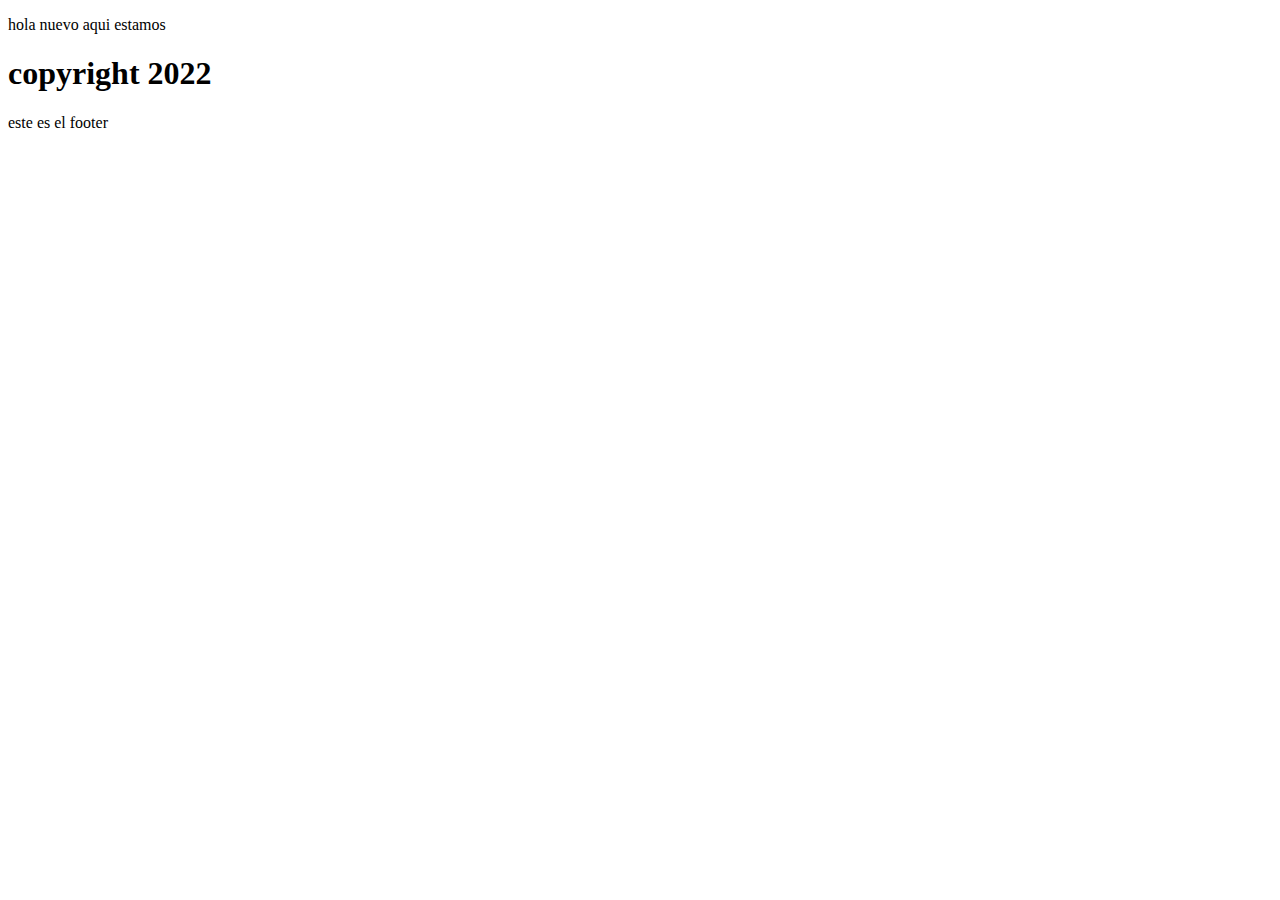
<file: index.html>
<!DOCTYPE html>
<html lang="en">
<head>
    <meta charset="UTF-8">
    <meta http-equiv="X-UA-Compatible" content="IE=edge">
    <meta name="viewport" content="width=device-width, initial-scale=1.0">
    <title>Document</title>
</head>
<body>
    <p class="pstile">hola nuevo aqui estamos</p>
    <footer>
       <h1>copyright 2022</h1> 
       <section>
           este es el footer
       </section>
    </footer>
</body>
</html>
</file>
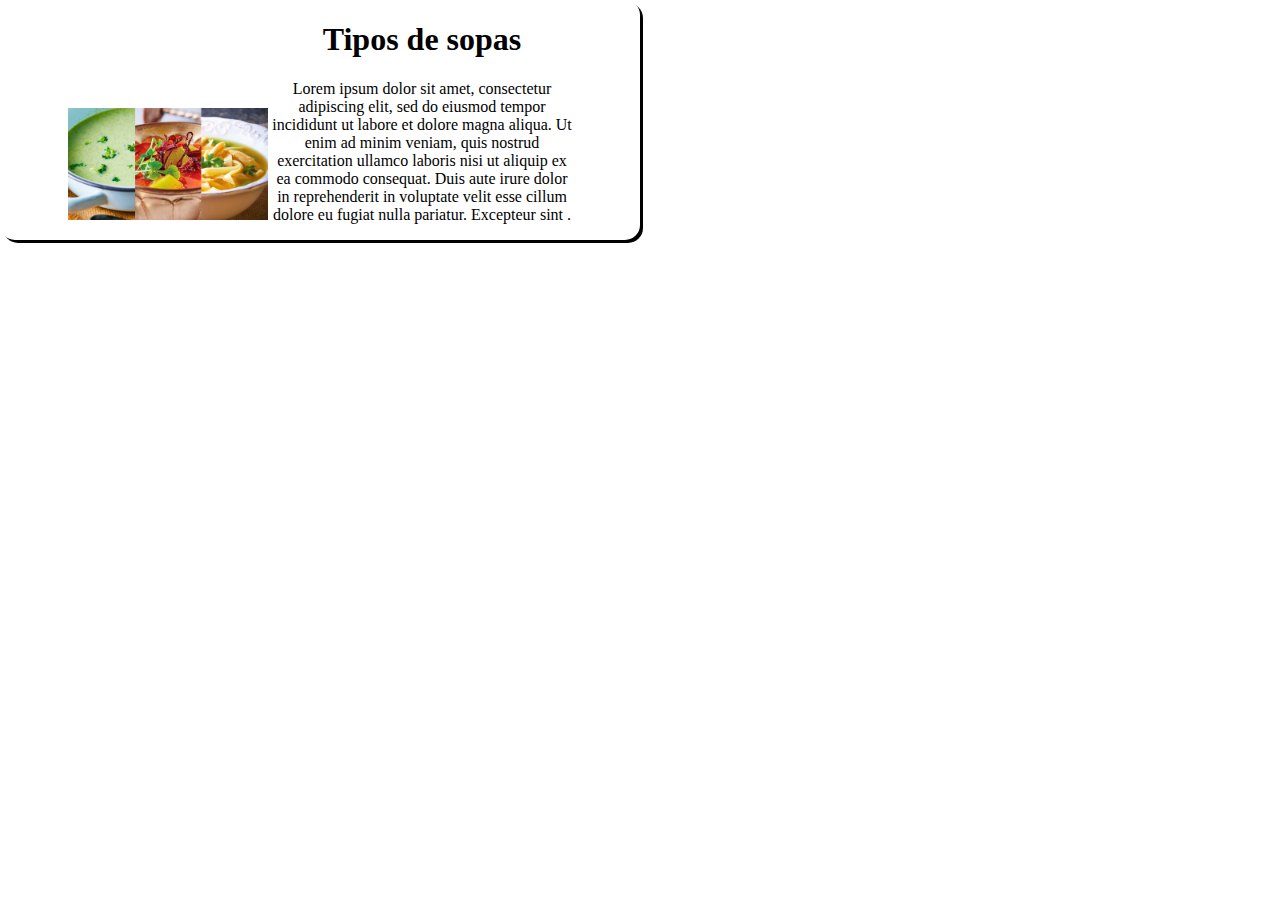
<file: 03_boxmodel/index.html>
<!DOCTYPE html>
<html lang="en">
<head>
    <meta charset="UTF-8">
    <meta http-equiv="X-UA-Compatible" content="IE=edge">
    <meta name="viewport" content="width=device-width, initial-scale=1.0">
    <title>BoxModel</title>
    <link rel="stylesheet" href="css/style.css">
</head>
<body>
    <div class="tarjeta">
        <img src="img/sopas-cremas-caldos.jpg" alt="sopas">
        <div class="info">
            <h1>Tipos de sopas</h1>
            <p> Lorem ipsum dolor sit amet, consectetur adipiscing elit, sed do eiusmod tempor incididunt ut labore et dolore magna aliqua. Ut enim ad minim veniam, quis nostrud exercitation ullamco laboris nisi ut aliquip ex ea commodo consequat. Duis aute irure dolor in reprehenderit in voluptate velit esse cillum dolore eu fugiat nulla pariatur. Excepteur sint .</p>
        </div>
    </div>    
</body>
</html>
</file>
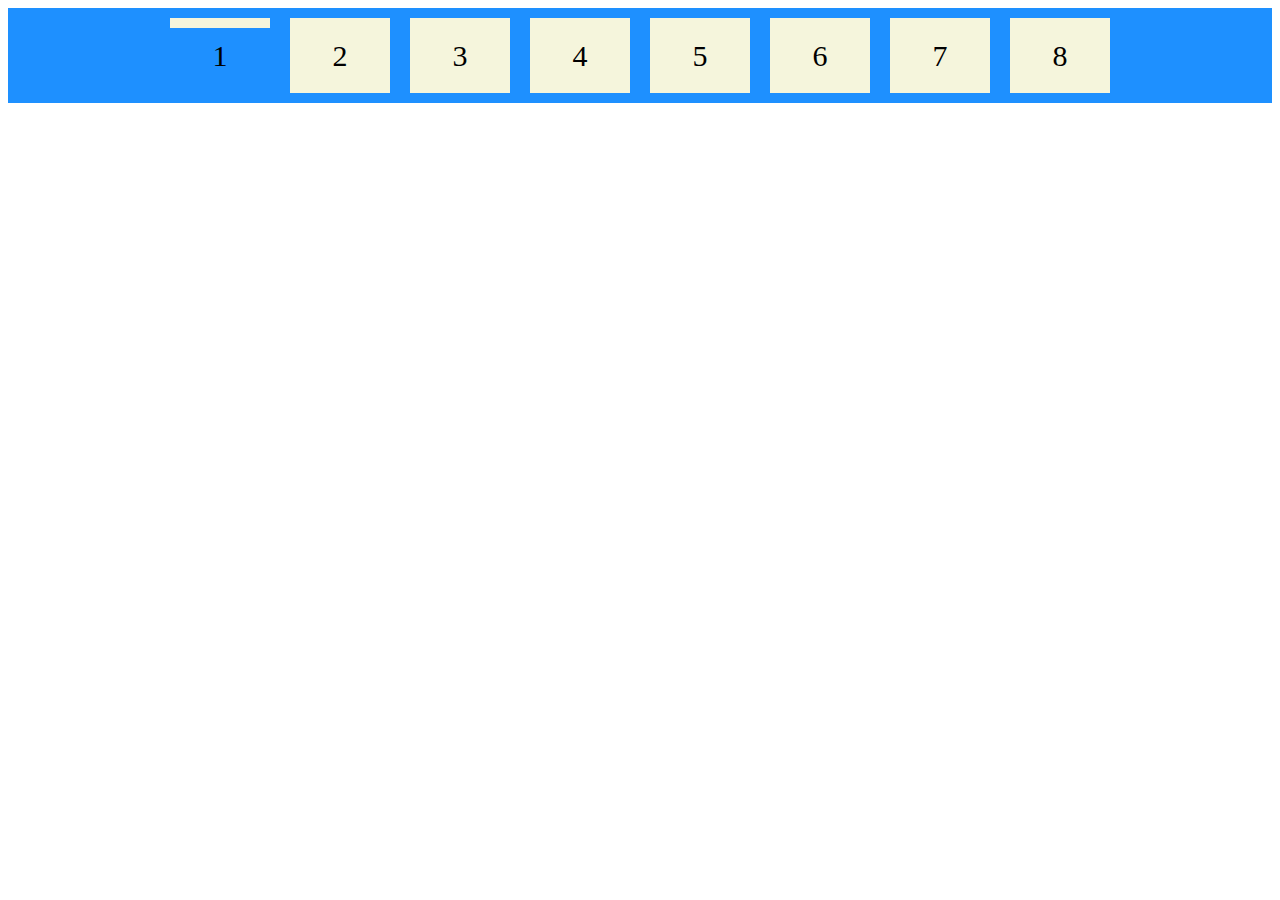
<file: 03_css_flexbox/index.html>
<!DOCTYPE html>
<html lang="en">
<head>
    <meta charset="UTF-8">
    <meta http-equiv="X-UA-Compatible" content="IE=edge">
    <meta name="viewport" content="width=device-width, initial-scale=1.0">
    <title>Css flexbox</title>
    <style>
        .flex-container{
            display: flex;
            flex-wrap: nowrap;
            justify-content: center;
            flex-direction: row;
            background-color: dodgerblue;
        }
        .flex-container div{
            background-color: beige;
            margin: 10px;
            text-align: center;
            line-height: 75px;
            width: 100px;
            font-size: 30px;
        }
    </style>
</head>
<body>
    <div class="flex-container">
        <div style="height:10px;">1</div>
        <div>2</div>
        <div>3</div>
        <div>4</div>
        <div>5</div>
        <div>6</div>
        <div>7</div>
        <div>8</div>
    </div>
</body>
</html>
</file>
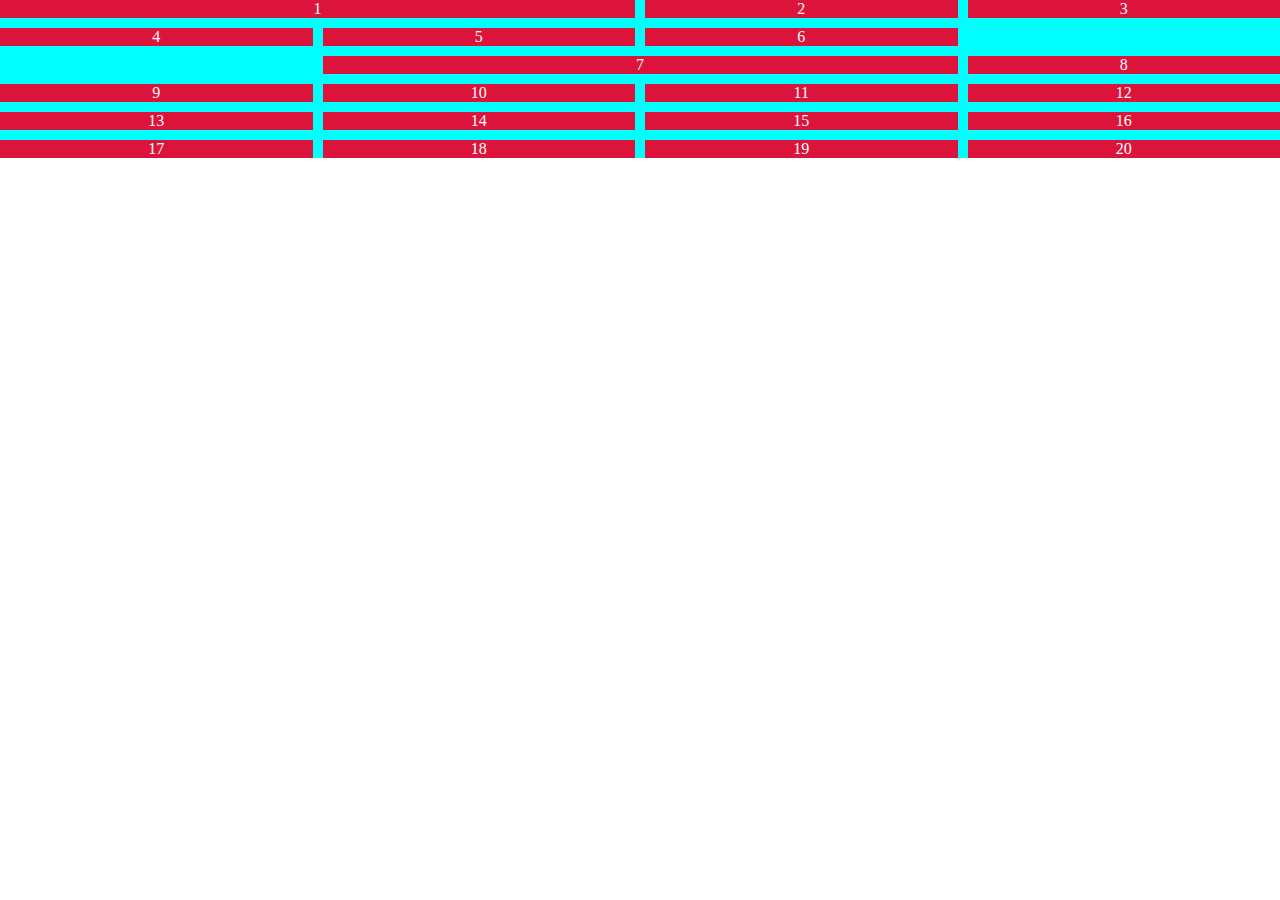
<file: 04_cssgrid/index.html>
<!DOCTYPE html>
<html lang="en">
<head>
    <meta charset="UTF-8">
    <meta http-equiv="X-UA-Compatible" content="IE=edge">
    <meta name="viewport" content="width=device-width, initial-scale=1.0">
    <title>Grid css</title>
    <link rel="stylesheet" href="css/style.css">
</head>
<body>
    <main>
        <article class="item1 item3">1</article>
        <article>2</article>
        <article>3</article>
        <article>4</article>
        <article>5</article>
        <article>6</article>
        <article class="item2">7</article>
        <article>8</article>
        <article>9</article>
        <article>10</article>
        <article>11</article>
        <article>12</article>
        <article>13</article>
        <article>14</article>
        <article>15</article>
        <article>16</article>
        <article>17</article>
        <article>18</article>
        <article>19</article>
        <article>20</article>
    </main>
</body>
</html>
</file>
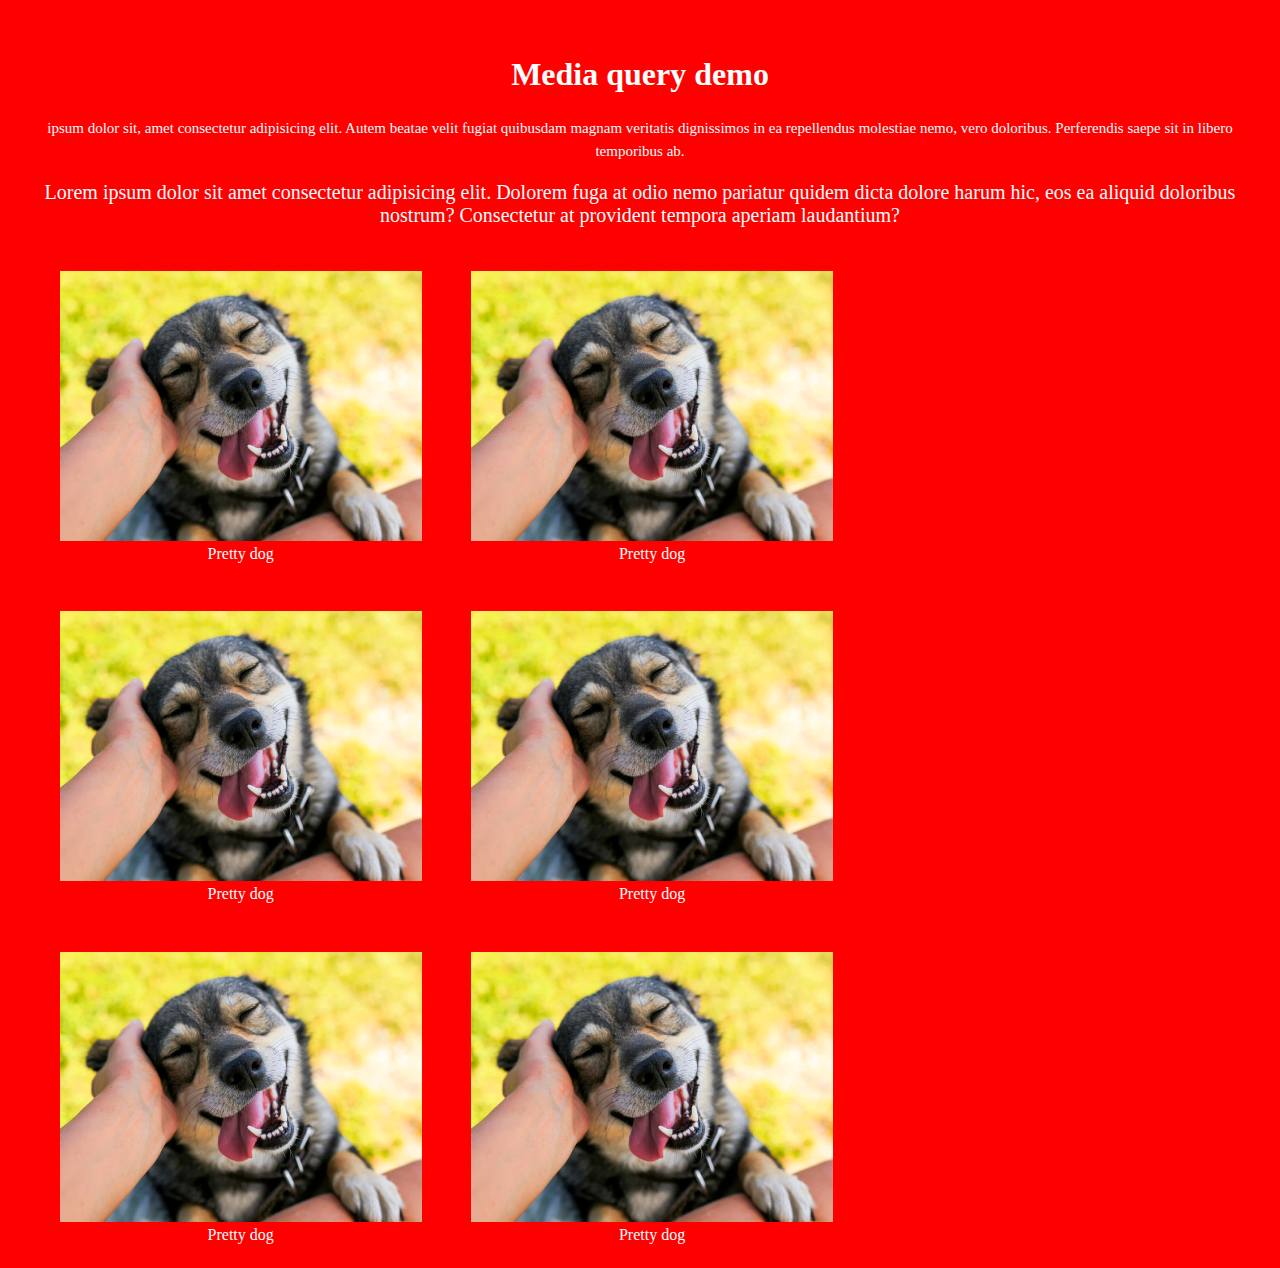
<file: 05_css_responsive/index.html>
<!DOCTYPE html>
<html lang="en">
<head>
    <meta charset="UTF-8">
    <meta http-equiv="X-UA-Compatible" content="IE=edge">
    <meta name="viewport" content="width=device-width, initial-scale=1.0">
    <title>Css responsive</title>
    <link rel="stylesheet" href="css/style.css">
</head>
<body>
        <h1>Media query demo</h1>
        <p><span>ipsum dolor sit, amet consectetur adipisicing elit. Autem beatae velit fugiat quibusdam magnam veritatis dignissimos in ea repellendus molestiae nemo, vero doloribus. Perferendis saepe sit in libero temporibus ab.</span> </p>
        <p>Lorem ipsum dolor sit amet consectetur adipisicing elit. Dolorem fuga at odio nemo pariatur quidem dicta dolore harum hic, eos ea aliquid doloribus nostrum? Consectetur at provident tempora aperiam laudantium?</p>
        <figure>
            <img src="img/cachorro2.jpg" alt="cachorro">
            <figcaption>Pretty dog</figcaption>
        </figure>
        <figure>
            <img src="img/cachorro2.jpg" alt="cachorro">
            <figcaption>Pretty dog</figcaption>
        </figure>
        <figure>
            <img src="img/cachorro2.jpg" alt="cachorro">
            <figcaption>Pretty dog</figcaption>
        </figure>
        <figure>
            <img src="img/cachorro2.jpg" alt="cachorro">
            <figcaption>Pretty dog</figcaption>
        </figure>
        <figure>
            <img src="img/cachorro2.jpg" alt="cachorro">
            <figcaption>Pretty dog</figcaption>
        </figure>
        <figure>
            <img src="img/cachorro2.jpg" alt="cachorro">
            <figcaption>Pretty dog</figcaption>
        </figure>
</body> 
</html>
</file>
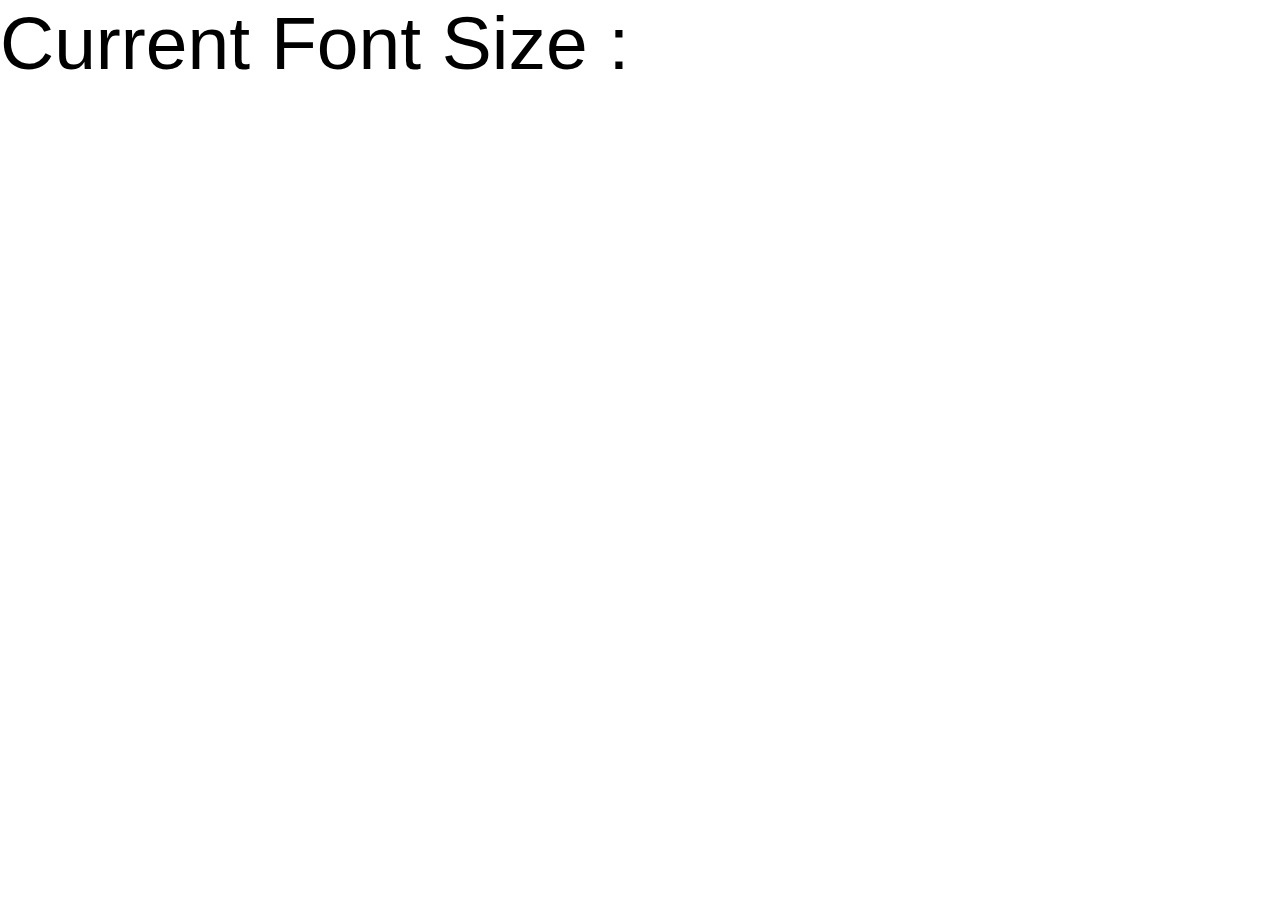
<file: 05_responsibe/index.html>
<!DOCTYPE html>
<html lang="en">
<head>
    <meta charset="UTF-8">
    <meta http-equiv="X-UA-Compatible" content="IE=edge">
    <meta name="viewport" content="width=device-width, initial-scale=1.0">
    <title>responsive</title>
    <link rel="stylesheet" href="css/style.css">
</head>
<body>
    <!--  Tutorial REM, EM, VW, VH YouTube - https://youtu.be/6uJPTM0AaFc -->

<div class="box" id="box"></div>

<div class="text" id="font-size">Current Font Size :</div>

<!-- Calculates Screen width & Height -->

<div id="size"></div>    
</body>
</html>
</file>
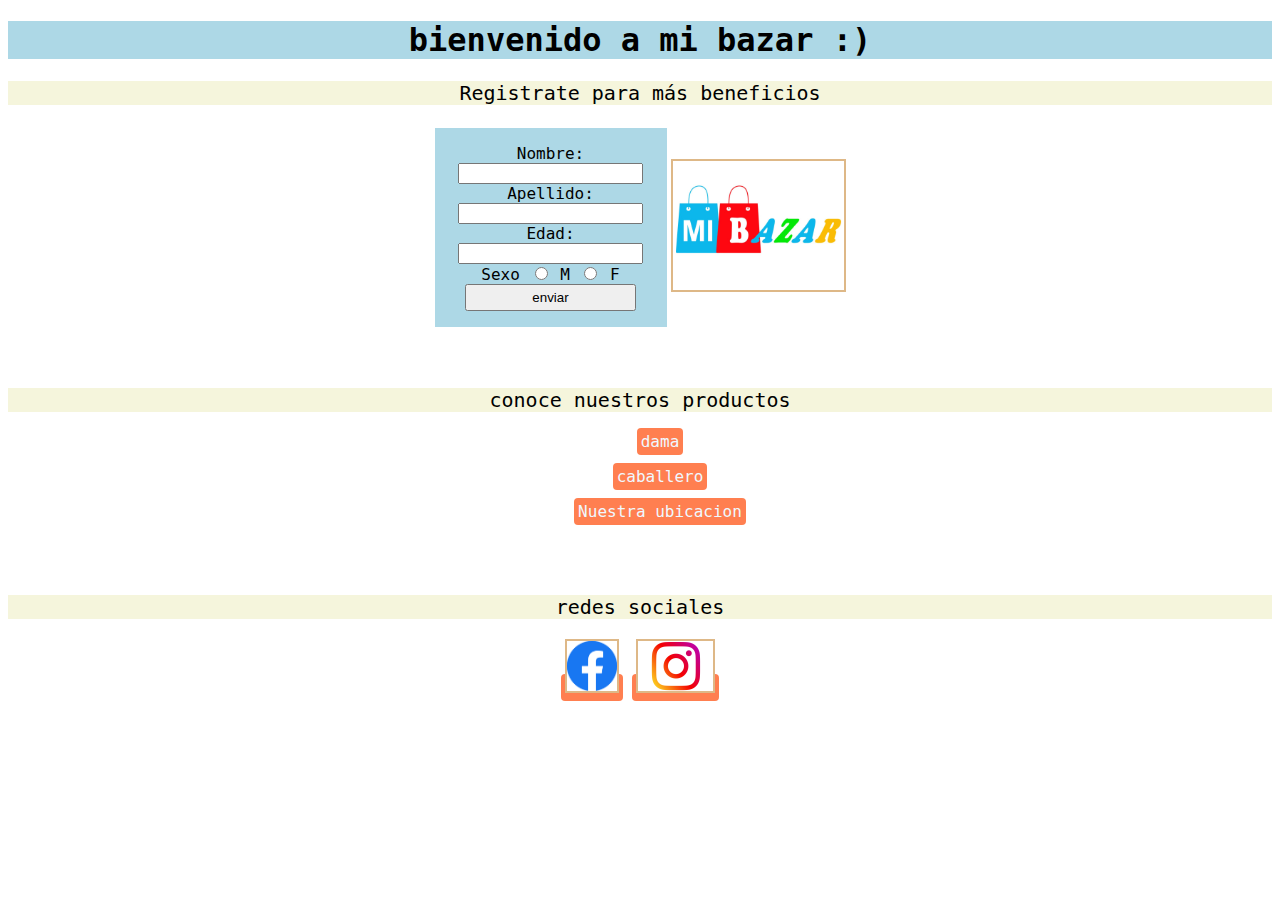
<file: ejercicio1/index.html>
<!DOCTYPE html>
<html lang="en">
<head>
    <meta charset="UTF-8">
    <meta http-equiv="X-UA-Compatible" content="IE=edge">
    <meta name="viewport" content="width=device-width, initial-scale=1.0">
    <link rel="stylesheet" href="css/style.css">
    <title>mi bazar</title>
</head>
<body>
    <header>
        <h1>bienvenido a mi bazar :)</h1>
    </header>
    <main>
        <p>Registrate para m&aacute;s beneficios</p> 
        </h2>
        <table>
            <tr>
                <td>
                    <form>
                        <label for="nombre">Nombre: </label>
                        <input type="text" name="nombre" id="nombre"><br>
                        <label for="apellido">Apellido: </label>
                        <input type="text" name="apellido"><br>
                        <label for="edad">Edad: </label>
                        <input type="text" name="edad"><br>
                        <label for="sexo">Sexo</label>
                        <input type="radio" name="sexo" id="Femenino"> M
                        <input type="radio" name="sexo" id="Masculino"> F
                        <br>
                        <input type="button" value="enviar">
                    </form>
                </td>
                <td>
                    <img src="img/mibazar2.jpg" alt="mi bazar" class="img-bazar">
                </td>
            </tr>
        </table>
        <br>
        <br>
        <p>conoce nuestros productos</p>
        <ul><a href="dama.html">dama</a></ul>
        <ul><a href="caballero.html">caballero</a></ul>
        <ul><a href="ubicacion.html">Nuestra ubicacion</a></ul>
    </main>
<footer>
    <br>
    <br>
    <p>redes sociales</p>
    <a href="https://es-la.facebook.com/" target="_blank"><img src="img/face.png" alt="face" class="logo"></a>
    <a href="https://www.instagram.com/" target="_blank"> <img src="img/insta.jpg" alt="insta" class="logoinsta"></a>
    
</footer>
</body>
</html>
</file>
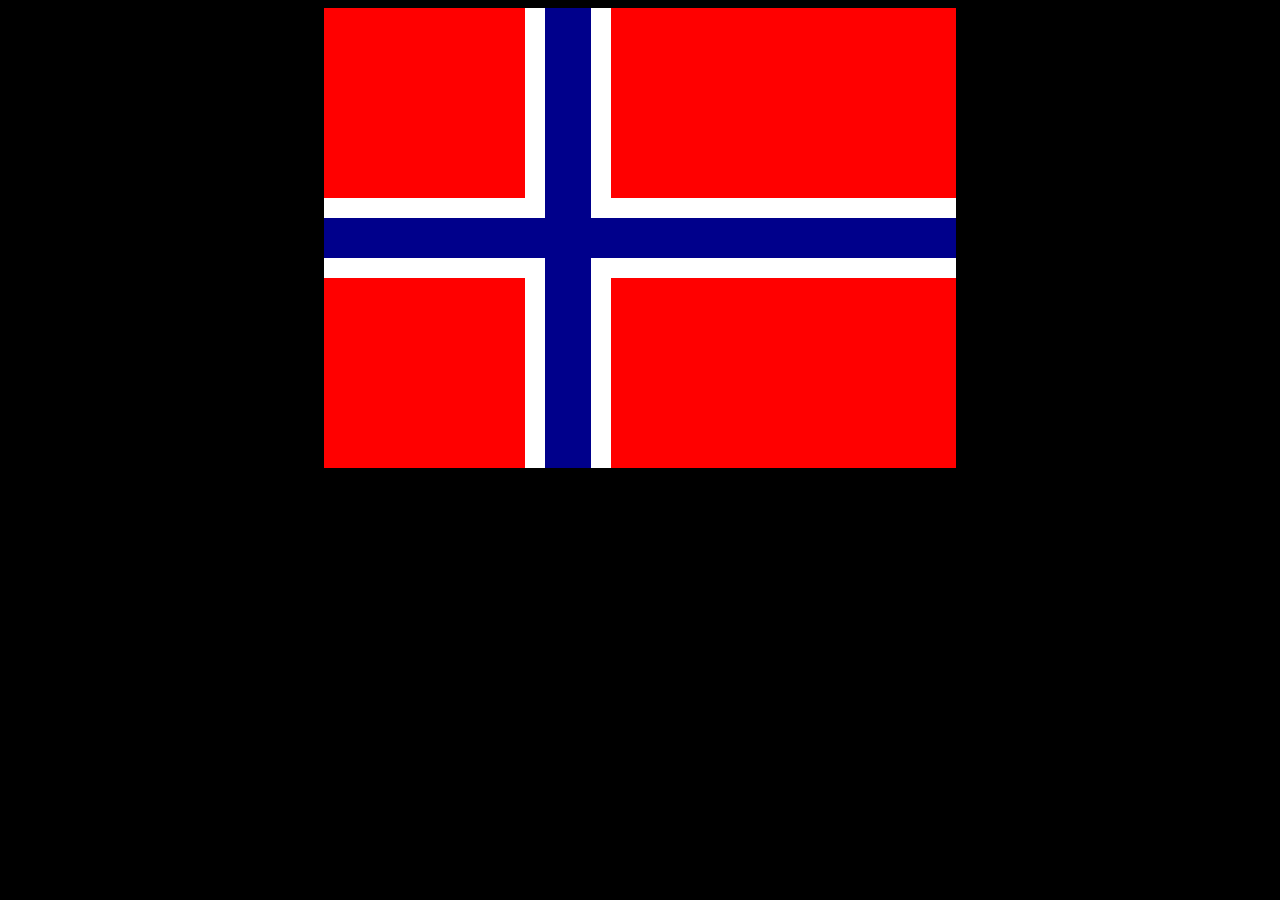
<file: ejercicio2/index.html>
<!DOCTYPE html>
<html lang="en">
<head>
    <meta charset="UTF-8">
    <meta http-equiv="X-UA-Compatible" content="IE=edge">
    <meta name="viewport" content="width=device-width, initial-scale=1.0">
    <title>Bandera noruega</title>
    <link rel="stylesheet" href="css/style.css">
</head>
<body>
    <div class="container">
        <div class="seccionup">
            <div class="supd1"></div>
            <div style="flex-basis:50px;" class="medio"></div>
            <div style="flex-basis:60%;" class="supd3"></div>
        </div>
        <div class="seccionmedia">
        </div>
        <div class="secciondown">
            <div style="flex-basis:35%;" class="sdown1"></div>
            <div style="flex-basis:50px;" class="medio"></div>
            <div style="flex-basis:60%;" class="sdown3"></div>
        </div>
    </div>
</body>
</html>
</file>
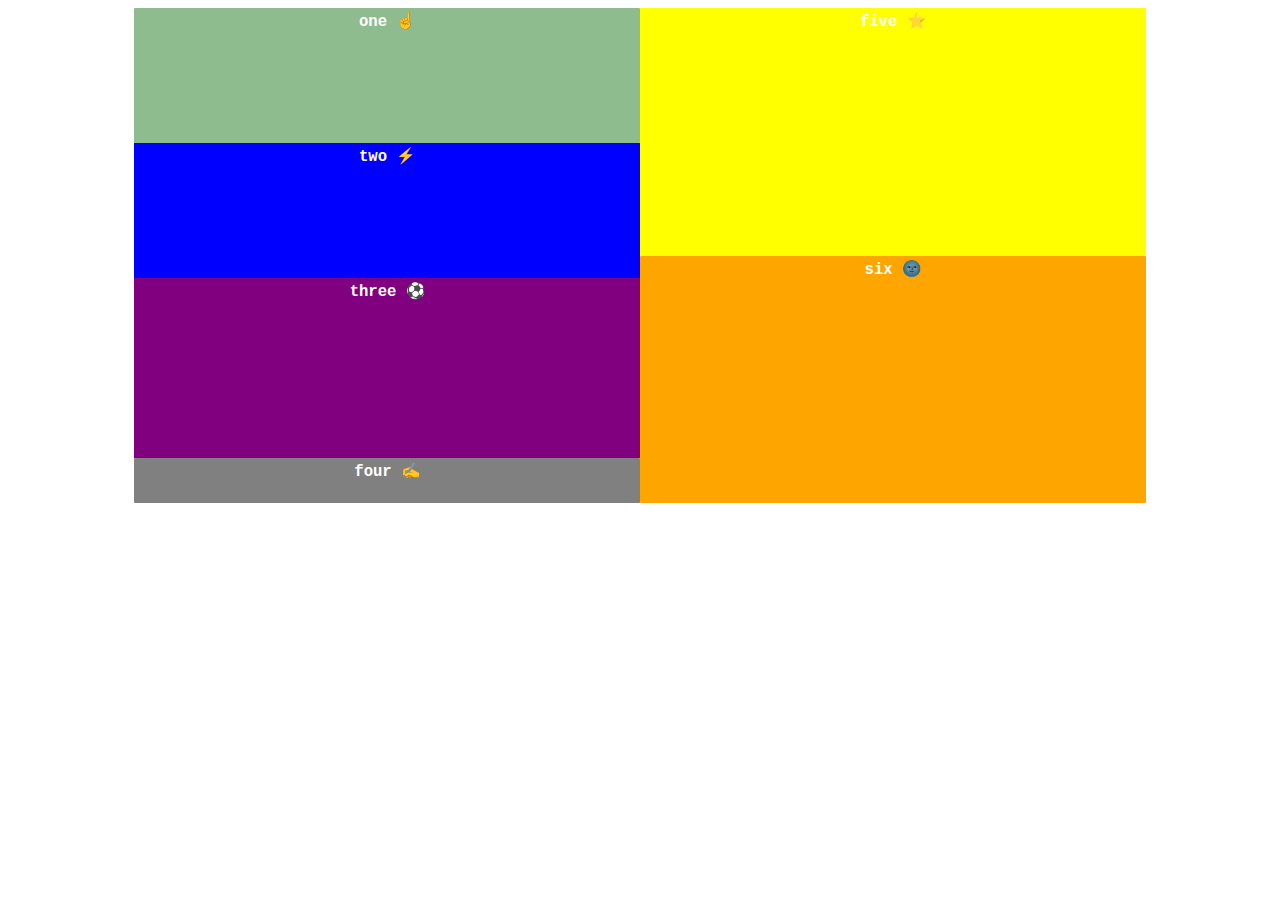
<file: ejercicios-slack/index.html>
<!DOCTYPE html>
<html lang="en">
<head>
    <meta charset="UTF-8">
    <meta http-equiv="X-UA-Compatible" content="IE=edge">
    <meta name="viewport" content="width=device-width, initial-scale=1.0">
    <link rel="stylesheet" href="css/style.css">
    <title>practica</title>
</head>
<body> 
    <main>
        <div class="padre">
            <div class="izquierda">
                <div class="uno"> <p>one  &#9757;</p></div>
                <div class="dos"> <p>two  &#9889;</p></div>
                <div class="tres"> <p>three  &#9917;</p></div>
                <div class="cuatro"> <p>four  &#9997;</p></div>
            </div>
            <div class="derecha">
                <div class="cinco"><p>five  &#11088;</p></div>
                <div class="seis"><p>six  &#127770;</p></div>
            </div>     
        </div>
    </main>
</body>
</html>
</file>
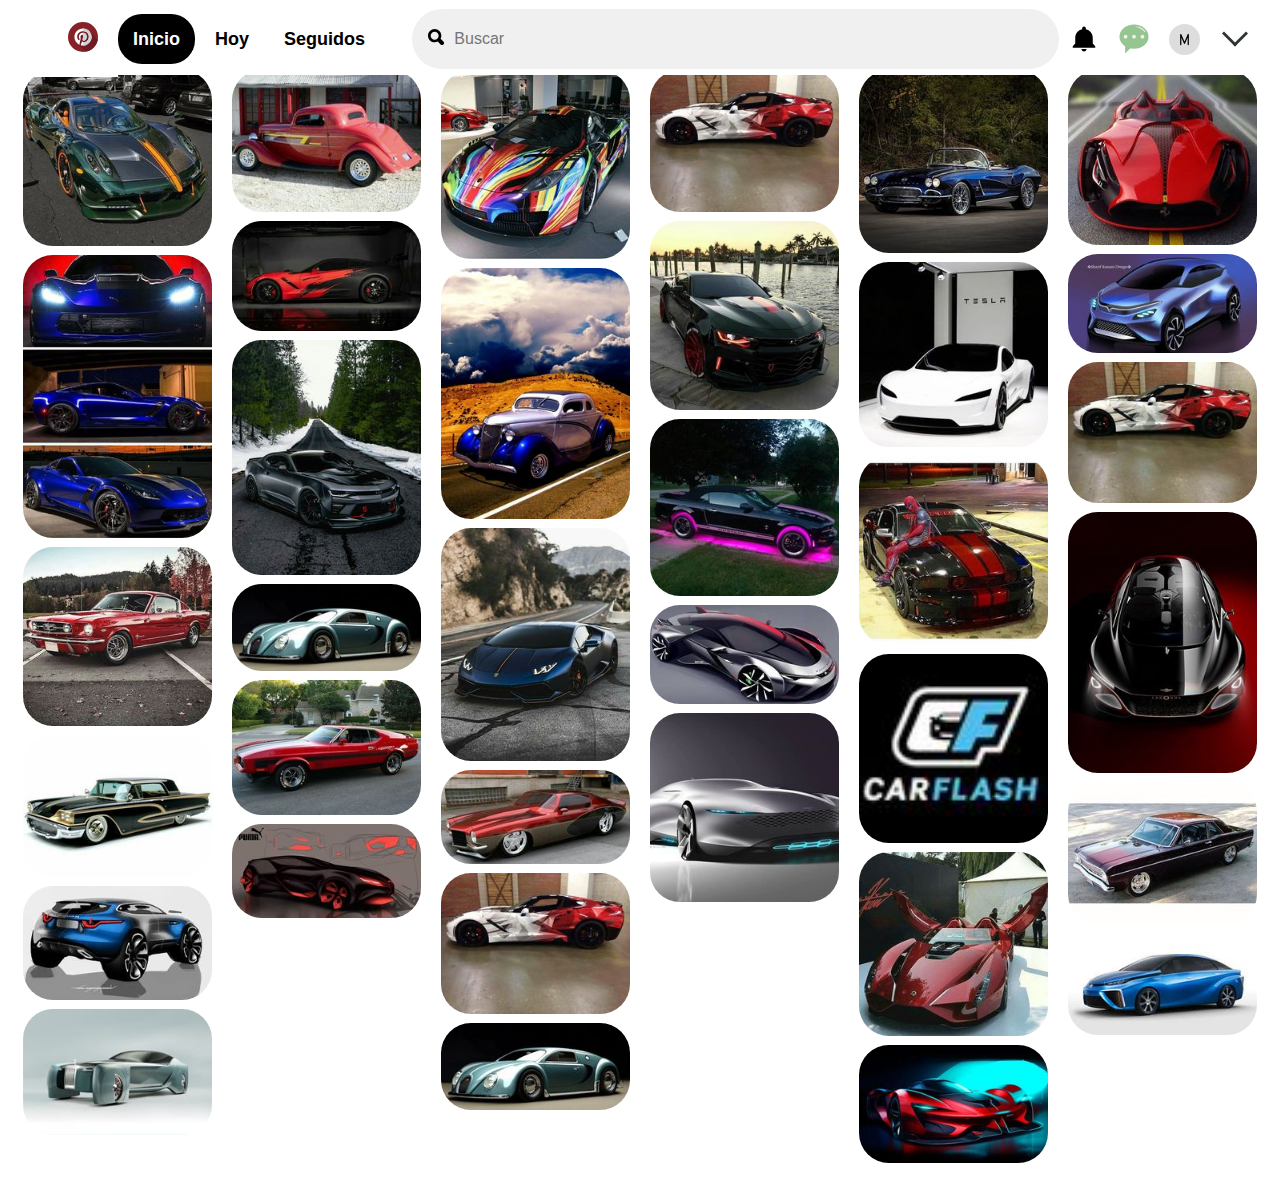
<file: proyecto_final_pinterest_equipo_1/index.html>
<!DOCTYPE html>
<html lang="en">
<head>
    <meta charset="UTF-8">
    <meta http-equiv="X-UA-Compatible" content="IE=edge">
    <meta name="viewport" content="width=device-width, initial-scale=1.0">
    <link rel="stylesheet" href="css/style.css" type="text/css">
    <script src="https://code.jquery.com/jquery-3.3.1.js"></script>
    <script src="JS/scripts.js"></script>
    <title>Pinterest</title>
</head>
<body>
    <header class="navHeader">
        <div class="contenedorPrincipalHeader">
            <div class="fase1">
                <div class="iconos">
                    <a href="https://www.pinterest.com.mx/"><img src="img/pinterest-svgrepo-com.svg" class="iconos-img" alt="" class="logo"></a>
                </div>
            </div>
            <div class="fase2">
                <a href="#" class="abtn-inicio">Inicio</a>
                 <a href="#">Hoy</a>
                <a href="#">Seguidos</a>
            </div>
            <div class="fase2down">
                <a href="#" class="btn-inicio-down">Inicio<img src="img/down_icon-icons.com_61209.svg" class="iconos-img-down" alt="Mensaje"></a>
            </div>
            <div class="search">
                <div class="div-svg-lupa">
                    <svg class="svg-lupa" height="16" width="16" viewBox="0 0 24 24" aria-label="Ícono de búsqueda" role="img"><path d="M10 16c-3.31 0-6-2.69-6-6s2.69-6 6-6 6 2.69 6 6-2.69 6-6 6m13.12 2.88-4.26-4.26A9.842 9.842 0 0 0 20 10c0-5.52-4.48-10-10-10S0 4.48 0 10s4.48 10 10 10c1.67 0 3.24-.41 4.62-1.14l4.26 4.26a3 3 0 0 0 4.24 0 3 3 0 0 0 0-4.24"></path></svg>
                </div>
                <input type="text" name="search" class="round" placeholder="Buscar"/>
            </div>
            <div class="search-2">
                <div class="div-svg-lupa">
                    <svg class="svg-lupa" height="16" width="16" viewBox="0 0 24 24" aria-label="Ícono de búsqueda" role="img"><path d="M10 16c-3.31 0-6-2.69-6-6s2.69-6 6-6 6 2.69 6 6-2.69 6-6 6m13.12 2.88-4.26-4.26A9.842 9.842 0 0 0 20 10c0-5.52-4.48-10-10-10S0 4.48 0 10s4.48 10 10 10c1.67 0 3.24-.41 4.62-1.14l4.26 4.26a3 3 0 0 0 4.24 0 3 3 0 0 0 0-4.24"></path></svg>
                </div>
            </div>
            <div class="inicio">
                <div class="iconos">
                    <img src="img/notification_bell_icon_178938.svg" class="iconos-img" alt="Notificacion">
                </div>
                <div class="iconos">
                    <img src="img/message_bubble_conversation_chat_icon_146881 (1).svg" class="iconos-img" alt="Mensaje">
                </div>
                <div class="iconos letter">
                    <img src="img/m_letter_icon_212288.svg" alt="letter" class="iconos-img-l">
                </div>
                <div class="iconos down" onclick="llamarMenu()">
                    <img src="img/down_icon-icons.com_61209.svg" class="iconos-img" alt="Mensaje">
                 </div>
            </div>
        </div>
        <div class="popout" id="popout">
            <div class="acercade">
                <span>Acerca de pinterest</span>
            </div>
            <div class="acercade">
                <span>Ver condiciones y privacidad</span>
            </div>
            <div class="separacion">
                <hr class="line">
            </div>
            <div class="solicitud">
                <div class="solicitudes">
                    <span>Dejar de ver solicitudes para iniciar sesión</span>
                </div>
                <div class="btnSolicitudes">
                    <div class="activarcheck"></div>
                </div>
            </div>
        </div>
    </header>
    <main>
        <div class="row">
            <div class="column">
                <div class="contenedor">
                    <div class="img-content">
                        <img class="img-principal" src="img/carros/Carro .jpg" alt="carro1">
                        <div class="texto">
                            <h1>Guardar</h1>
                        </div>
                        <div class="div-btn-down">
                            <div class="iconos-d-crecer">
                                <img src="img/iconos/chat-flecha-crecer.svg" class="iconos-img-crecer" alt="Notificacion">
            
                            </div>
                            <div class="iconos-d-subir">
                                <img src="img/iconos/subir.svg" class="iconos-img-subir" alt="Mensaje">
                            </div>
                            <div class="iconos-d-puntos">
                                <img src="img/iconos/menu-puntos.svg" alt="letter" class="iconos-img-l">
                            </div>
                        </div>
                    </div>
                </div>
                <div class="contenedor">
                    <div class="img-content">
                        <img class="img-principal" src="img/carros/Carro 1.jpg" alt="carro2">
                        <div class="texto">
                            <h1>Guardar</h1>
                        </div>
                        <div class="div-btn-down">
                            <div class="iconos-d-crecer">
                                <img src="img/iconos/chat-flecha-crecer.svg" class="iconos-img-crecer" alt="Notificacion">
            
                            </div>
                            <div class="iconos-d-subir">
                                <img src="img/iconos/subir.svg" class="iconos-img-subir" alt="Mensaje">
                            </div>
                            <div class="iconos-d-puntos">
                                <img src="img/iconos/menu-puntos.svg" alt="letter" class="iconos-img-l">
                            </div>
                        </div>
                    </div>
                </div>    
                <div class="contenedor">
                    <div class="img-content">
                        <img class="img-principal" src="img/carros/Carro 11.jpg" alt="carro3">
                        <div class="texto">
                            <h1>Guardar</h1>
                        </div>
                        <div class="div-btn-down">
                            <div class="iconos-d-crecer">
                                <img src="img/iconos/chat-flecha-crecer.svg" class="iconos-img-crecer" alt="Notificacion">
            
                            </div>
                            <div class="iconos-d-subir">
                                <img src="img/iconos/subir.svg" class="iconos-img-subir" alt="Mensaje">
                            </div>
                            <div class="iconos-d-puntos">
                                <img src="img/iconos/menu-puntos.svg" alt="letter" class="iconos-img-l">
                            </div>
                        </div>
                    </div>
                </div> 
                <div class="contenedor">
                    <div class="img-content">
                        <img class="img-principal" src="img/carros/Carro 12.jpg" alt="carro12">
                        <div class="texto">
                            <h1>Guardar</h1>
                        </div>
                        <div class="div-btn-down">
                            <div class="iconos-d-crecer">
                                <img src="img/iconos/chat-flecha-crecer.svg" class="iconos-img-crecer" alt="Notificacion">
            
                            </div>
                            <div class="iconos-d-subir">
                                <img src="img/iconos/subir.svg" class="iconos-img-subir" alt="Mensaje">
                            </div>
                            <div class="iconos-d-puntos">
                                <img src="img/iconos/menu-puntos.svg" alt="letter" class="iconos-img-l">
                            </div>
                        </div>
                    </div>
                </div> 
                <div class="contenedor">
                    <div class="img-content">
                        <img class="img-principal" src="img/carros/Carro 13.jpg" alt="carro13">
                        <div class="texto">
                            <h1>Guardar</h1>
                        </div>
                        <div class="div-btn-down">
                            <div class="iconos-d-crecer">
                                <img src="img/iconos/chat-flecha-crecer.svg" class="iconos-img-crecer" alt="Notificacion">
            
                            </div>
                            <div class="iconos-d-subir">
                                <img src="img/iconos/subir.svg" class="iconos-img-subir" alt="Mensaje">
                            </div>
                            <div class="iconos-d-puntos">
                                <img src="img/iconos/menu-puntos.svg" alt="letter" class="iconos-img-l">
                            </div>
                        </div>
                    </div>
                </div> 
                <div class="contenedor">
                    <div class="img-content">
                        <img class="img-principal" src="img/carros/Carro 14.jpg" alt="carro14">
                        <div class="texto">
                            <h1>Guardar</h1>
                        </div>
                        <div class="div-btn-down">
                            <div class="iconos-d-crecer">
                                <img src="img/iconos/chat-flecha-crecer.svg" class="iconos-img-crecer" alt="Notificacion">
            
                            </div>
                            <div class="iconos-d-subir">
                                <img src="img/iconos/subir.svg" class="iconos-img-subir" alt="Mensaje">
                            </div>
                            <div class="iconos-d-puntos">
                                <img src="img/iconos/menu-puntos.svg" alt="letter" class="iconos-img-l">
                            </div>
                        </div>
                    </div>
                </div> 
            </div>
            <div class="column">
                <div class="contenedor">
                    <div class="img-content">
                        <img class="img-principal" src="img/carros/Carro 17.jpg" alt="carro14">
                        <div class="texto">
                            <h1>Guardar</h1>
                        </div>
                        <div class="div-btn-down">
                            <div class="iconos-d-crecer">
                                <img src="img/iconos/chat-flecha-crecer.svg" class="iconos-img-crecer" alt="Notificacion">
            
                            </div>
                            <div class="iconos-d-subir">
                                <img src="img/iconos/subir.svg" class="iconos-img-subir" alt="Mensaje">
                            </div>
                            <div class="iconos-d-puntos">
                                <img src="img/iconos/menu-puntos.svg" alt="letter" class="iconos-img-l">
                            </div>
                        </div>
                    </div>
                </div> 
                <div class="contenedor">
                    <div class="img-content">
                        <img class="img-principal" src="img/carros/Carro 18.jpg" alt="carro14">
                        <div class="texto">
                            <h1>Guardar</h1>
                        </div>
                        <div class="div-btn-down">
                            <div class="iconos-d-crecer">
                                <img src="img/iconos/chat-flecha-crecer.svg" class="iconos-img-crecer" alt="Notificacion">
            
                            </div>
                            <div class="iconos-d-subir">
                                <img src="img/iconos/subir.svg" class="iconos-img-subir" alt="Mensaje">
                            </div>
                            <div class="iconos-d-puntos">
                                <img src="img/iconos/menu-puntos.svg" alt="letter" class="iconos-img-l">
                            </div>
                        </div>
                    </div>
                </div> 
                <div class="contenedor">
                    <div class="img-content">
                        <img class="img-principal" src="img/carros/Carro 19.jpg" alt="carro14">
                        <div class="texto">
                            <h1>Guardar</h1>
                        </div>
                        <div class="div-btn-down">
                            <div class="iconos-d-crecer">
                                <img src="img/iconos/chat-flecha-crecer.svg" class="iconos-img-crecer" alt="Notificacion">
            
                            </div>
                            <div class="iconos-d-subir">
                                <img src="img/iconos/subir.svg" class="iconos-img-subir" alt="Mensaje">
                            </div>
                            <div class="iconos-d-puntos">
                                <img src="img/iconos/menu-puntos.svg" alt="letter" class="iconos-img-l">
                            </div>
                        </div>
                    </div>
                </div> 
                <div class="contenedor">
                    <div class="img-content">
                        <img class="img-principal" src="img/carros/Carro 20.jpg" alt="carro14">
                        <div class="texto">
                            <h1>Guardar</h1>
                        </div>
                        <div class="div-btn-down">
                            <div class="iconos-d-crecer">
                                <img src="img/iconos/chat-flecha-crecer.svg" class="iconos-img-crecer" alt="Notificacion">
            
                            </div>
                            <div class="iconos-d-subir">
                                <img src="img/iconos/subir.svg" class="iconos-img-subir" alt="Mensaje">
                            </div>
                            <div class="iconos-d-puntos">
                                <img src="img/iconos/menu-puntos.svg" alt="letter" class="iconos-img-l">
                            </div>
                        </div>
                    </div>
                </div> 
                <div class="contenedor">
                    <div class="img-content">
                        <img class="img-principal" src="img/carros/Carro 21.jpg" alt="carro14">
                        <div class="texto">
                            <h1>Guardar</h1>
                        </div>
                        <div class="div-btn-down">
                            <div class="iconos-d-crecer">
                                <img src="img/iconos/chat-flecha-crecer.svg" class="iconos-img-crecer" alt="Notificacion">
            
                            </div>
                            <div class="iconos-d-subir">
                                <img src="img/iconos/subir.svg" class="iconos-img-subir" alt="Mensaje">
                            </div>
                            <div class="iconos-d-puntos">
                                <img src="img/iconos/menu-puntos.svg" alt="letter" class="iconos-img-l">
                            </div>
                        </div>
                    </div>
                </div> 
                <div class="contenedor">
                    <div class="img-content">
                        <img class="img-principal" src="img/carros/Carro 22.jpg" alt="carro14">
                        <div class="texto">
                            <h1>Guardar</h1>
                        </div>
                        <div class="div-btn-down">
                            <div class="iconos-d-crecer">
                                <img src="img/iconos/chat-flecha-crecer.svg" class="iconos-img-crecer" alt="Notificacion">
            
                            </div>
                            <div class="iconos-d-subir">
                                <img src="img/iconos/subir.svg" class="iconos-img-subir" alt="Mensaje">
                            </div>
                            <div class="iconos-d-puntos">
                                <img src="img/iconos/menu-puntos.svg" alt="letter" class="iconos-img-l">
                            </div>
                        </div>
                    </div>
                </div> 
            </div>
            <div class="column">
                <div class="contenedor">
                    <div class="img-content">
                        <img class="img-principal" src="img/carros/Carro 23.jpg" alt="carro14">
                        <div class="texto">
                            <h1>Guardar</h1>
                        </div>
                        <div class="div-btn-down">
                            <div class="iconos-d-crecer">
                                <img src="img/iconos/chat-flecha-crecer.svg" class="iconos-img-crecer" alt="Notificacion">
            
                            </div>
                            <div class="iconos-d-subir">
                                <img src="img/iconos/subir.svg" class="iconos-img-subir" alt="Mensaje">
                            </div>
                            <div class="iconos-d-puntos">
                                <img src="img/iconos/menu-puntos.svg" alt="letter" class="iconos-img-l">
                            </div>
                        </div>
                    </div>
                </div> 
                <div class="contenedor">
                    <div class="img-content">
                        <img class="img-principal" src="img/carros/Carro 24.jpg" alt="carro14">
                        <div class="texto">
                            <h1>Guardar</h1>
                        </div>
                        <div class="div-btn-down">
                            <div class="iconos-d-crecer">
                                <img src="img/iconos/chat-flecha-crecer.svg" class="iconos-img-crecer" alt="Notificacion">
            
                            </div>
                            <div class="iconos-d-subir">
                                <img src="img/iconos/subir.svg" class="iconos-img-subir" alt="Mensaje">
                            </div>
                            <div class="iconos-d-puntos">
                                <img src="img/iconos/menu-puntos.svg" alt="letter" class="iconos-img-l">
                            </div>
                        </div>
                    </div>
                </div> 
                <div class="contenedor">
                    <div class="img-content">
                        <img class="img-principal" src="img/carros/Carro 25.jpg" alt="carro14">
                        <div class="texto">
                            <h1>Guardar</h1>
                        </div>
                        <div class="div-btn-down">
                            <div class="iconos-d-crecer">
                                <img src="img/iconos/chat-flecha-crecer.svg" class="iconos-img-crecer" alt="Notificacion">
            
                            </div>
                            <div class="iconos-d-subir">
                                <img src="img/iconos/subir.svg" class="iconos-img-subir" alt="Mensaje">
                            </div>
                            <div class="iconos-d-puntos">
                                <img src="img/iconos/menu-puntos.svg" alt="letter" class="iconos-img-l">
                            </div>
                        </div>
                    </div>
                </div> 
                <div class="contenedor">
                    <div class="img-content">
                        <img class="img-principal" src="img/carros/Carro 26.jpg" alt="carro14">
                        <div class="texto">
                            <h1>Guardar</h1>
                        </div>
                        <div class="div-btn-down">
                            <div class="iconos-d-crecer">
                                <img src="img/iconos/chat-flecha-crecer.svg" class="iconos-img-crecer" alt="Notificacion">
            
                            </div>
                            <div class="iconos-d-subir">
                                <img src="img/iconos/subir.svg" class="iconos-img-subir" alt="Mensaje">
                            </div>
                            <div class="iconos-d-puntos">
                                <img src="img/iconos/menu-puntos.svg" alt="letter" class="iconos-img-l">
                            </div>
                        </div>
                    </div>
                </div> 
                <div class="contenedor">
                    <div class="img-content">
                        <img class="img-principal" src="img/carros/Carro 2.jpg" alt="carro14">
                        <div class="texto">
                            <h1>Guardar</h1>
                        </div>
                        <div class="div-btn-down">
                            <div class="iconos-d-crecer">
                                <img src="img/iconos/chat-flecha-crecer.svg" class="iconos-img-crecer" alt="Notificacion">
            
                            </div>
                            <div class="iconos-d-subir">
                                <img src="img/iconos/subir.svg" class="iconos-img-subir" alt="Mensaje">
                            </div>
                            <div class="iconos-d-puntos">
                                <img src="img/iconos/menu-puntos.svg" alt="letter" class="iconos-img-l">
                            </div>
                        </div>
                    </div>
                </div> 
                <div class="contenedor">
                    <div class="img-content">
                        <img class="img-principal" src="img/carros/Carro 20.jpg" alt="carro14">
                        <div class="texto">
                            <h1>Guardar</h1>
                        </div>
                        <div class="div-btn-down">
                            <div class="iconos-d-crecer">
                                <img src="img/iconos/chat-flecha-crecer.svg" class="iconos-img-crecer" alt="Notificacion">
            
                            </div>
                            <div class="iconos-d-subir">
                                <img src="img/iconos/subir.svg" class="iconos-img-subir" alt="Mensaje">
                            </div>
                            <div class="iconos-d-puntos">
                                <img src="img/iconos/menu-puntos.svg" alt="letter" class="iconos-img-l">
                            </div>
                        </div>
                    </div>
                </div> 
            </div>
            <div class="column">
                <div class="contenedor">
                    <div class="img-content">
                        <img class="img-principal" src="img/carros/Carro 2.jpg" alt="carro14">
                        <div class="texto">
                            <h1>Guardar</h1>
                        </div>
                        <div class="div-btn-down">
                            <div class="iconos-d-crecer">
                                <img src="img/iconos/chat-flecha-crecer.svg" class="iconos-img-crecer" alt="Notificacion">
            
                            </div>
                            <div class="iconos-d-subir">
                                <img src="img/iconos/subir.svg" class="iconos-img-subir" alt="Mensaje">
                            </div>
                            <div class="iconos-d-puntos">
                                <img src="img/iconos/menu-puntos.svg" alt="letter" class="iconos-img-l">
                            </div>
                        </div>
                    </div>
                </div> 
                <div class="contenedor">
                    <div class="img-content">
                        <img class="img-principal" src="img/carros/Carro 3.jpg" alt="carro14">
                        <div class="texto">
                            <h1>Guardar</h1>
                        </div>
                        <div class="div-btn-down">
                            <div class="iconos-d-crecer">
                                <img src="img/iconos/chat-flecha-crecer.svg" class="iconos-img-crecer" alt="Notificacion">
            
                            </div>
                            <div class="iconos-d-subir">
                                <img src="img/iconos/subir.svg" class="iconos-img-subir" alt="Mensaje">
                            </div>
                            <div class="iconos-d-puntos">
                                <img src="img/iconos/menu-puntos.svg" alt="letter" class="iconos-img-l">
                            </div>
                        </div>
                    </div>
                </div> 
                <div class="contenedor">
                    <div class="img-content">
                        <img class="img-principal" src="img/carros/Carro 4.jpg" alt="carro14">
                        <div class="texto">
                            <h1>Guardar</h1>
                        </div>
                        <div class="div-btn-down">
                            <div class="iconos-d-crecer">
                                <img src="img/iconos/chat-flecha-crecer.svg" class="iconos-img-crecer" alt="Notificacion">
            
                            </div>
                            <div class="iconos-d-subir">
                                <img src="img/iconos/subir.svg" class="iconos-img-subir" alt="Mensaje">
                            </div>
                            <div class="iconos-d-puntos">
                                <img src="img/iconos/menu-puntos.svg" alt="letter" class="iconos-img-l">
                            </div>
                        </div>
                    </div>
                </div> 
                <div class="contenedor">
                    <div class="img-content">
                        <img class="img-principal" src="img/carros/Carro 5.jpg" alt="carro14">
                        <div class="texto">
                            <h1>Guardar</h1>
                        </div>
                        <div class="div-btn-down">
                            <div class="iconos-d-crecer">
                                <img src="img/iconos/chat-flecha-crecer.svg" class="iconos-img-crecer" alt="Notificacion">
            
                            </div>
                            <div class="iconos-d-subir">
                                <img src="img/iconos/subir.svg" class="iconos-img-subir" alt="Mensaje">
                            </div>
                            <div class="iconos-d-puntos">
                                <img src="img/iconos/menu-puntos.svg" alt="letter" class="iconos-img-l">
                            </div>
                        </div>
                    </div>
                </div> 
                <div class="contenedor">
                    <div class="img-content">
                        <img class="img-principal" src="img/carros/Carro 6.jpg" alt="carro14">
                        <div class="texto">
                            <h1>Guardar</h1>
                        </div>
                        <div class="div-btn-down">
                            <div class="iconos-d-crecer">
                                <img src="img/iconos/chat-flecha-crecer.svg" class="iconos-img-crecer" alt="Notificacion">
            
                            </div>
                            <div class="iconos-d-subir">
                                <img src="img/iconos/subir.svg" class="iconos-img-subir" alt="Mensaje">
                            </div>
                            <div class="iconos-d-puntos">
                                <img src="img/iconos/menu-puntos.svg" alt="letter" class="iconos-img-l">
                            </div>
                        </div>
                    </div>
                </div> 
            </div>
            <div class="column">
                 <div class="contenedor">
                    <div class="img-content">
                        <img class="img-principal" src="img/carros/Carro 30.jpg" alt="carro14">
                        <div class="texto">
                            <h1>Guardar</h1>
                        </div>
                        <div class="div-btn-down">
                            <div class="iconos-d-crecer">
                                <img src="img/iconos/chat-flecha-crecer.svg" class="iconos-img-crecer" alt="Notificacion">
            
                            </div>
                            <div class="iconos-d-subir">
                                <img src="img/iconos/subir.svg" class="iconos-img-subir" alt="Mensaje">
                            </div>
                            <div class="iconos-d-puntos">
                                <img src="img/iconos/menu-puntos.svg" alt="letter" class="iconos-img-l">
                            </div>
                        </div>
                    </div>
                </div> 
                 <div class="contenedor">
                    <div class="img-content">
                        <img class="img-principal" src="img/carros/Carro 31.jpg" alt="carro14">
                        <div class="texto">
                            <h1>Guardar</h1>
                        </div>
                        <div class="div-btn-down">
                            <div class="iconos-d-crecer">
                                <img src="img/iconos/chat-flecha-crecer.svg" class="iconos-img-crecer" alt="Notificacion">
            
                            </div>
                            <div class="iconos-d-subir">
                                <img src="img/iconos/subir.svg" class="iconos-img-subir" alt="Mensaje">
                            </div>
                            <div class="iconos-d-puntos">
                                <img src="img/iconos/menu-puntos.svg" alt="letter" class="iconos-img-l">
                            </div>
                        </div>
                    </div>
                </div> 
                 <div class="contenedor">
                    <div class="img-content">
                        <img class="img-principal" src="img/carros/Carro 32.jpg" alt="carro14">
                        <div class="texto">
                            <h1>Guardar</h1>
                        </div>
                        <div class="div-btn-down">
                            <div class="iconos-d-crecer">
                                <img src="img/iconos/chat-flecha-crecer.svg" class="iconos-img-crecer" alt="Notificacion">
            
                            </div>
                            <div class="iconos-d-subir">
                                <img src="img/iconos/subir.svg" class="iconos-img-subir" alt="Mensaje">
                            </div>
                            <div class="iconos-d-puntos">
                                <img src="img/iconos/menu-puntos.svg" alt="letter" class="iconos-img-l">
                            </div>
                        </div>
                    </div>
                </div> 
                 <div class="contenedor">
                    <div class="img-content">
                        <img class="img-principal" src="img/carros/Carro 33.jpg" alt="carro14">
                        <div class="texto">
                            <h1>Guardar</h1>
                        </div>
                        <div class="div-btn-down">
                            <div class="iconos-d-crecer">
                                <img src="img/iconos/chat-flecha-crecer.svg" class="iconos-img-crecer" alt="Notificacion">
            
                            </div>
                            <div class="iconos-d-subir">
                                <img src="img/iconos/subir.svg" class="iconos-img-subir" alt="Mensaje">
                            </div>
                            <div class="iconos-d-puntos">
                                <img src="img/iconos/menu-puntos.svg" alt="letter" class="iconos-img-l">
                            </div>
                        </div>
                    </div>
                </div>
                 <div class="contenedor">
                    <div class="img-content">
                        <img class="img-principal" src="img/carros/Carro 34.jpg" alt="carro14">
                        <div class="texto">
                            <h1>Guardar</h1>
                        </div>
                        <div class="div-btn-down">
                            <div class="iconos-d-crecer">
                                <img src="img/iconos/chat-flecha-crecer.svg" class="iconos-img-crecer" alt="Notificacion">
            
                            </div>
                            <div class="iconos-d-subir">
                                <img src="img/iconos/subir.svg" class="iconos-img-subir" alt="Mensaje">
                            </div>
                            <div class="iconos-d-puntos">
                                <img src="img/iconos/menu-puntos.svg" alt="letter" class="iconos-img-l">
                            </div>
                        </div>
                    </div>
                </div> 
                 <div class="contenedor">
                    <div class="img-content">
                        <img class="img-principal" src="img/carros/Carro 35.jpg" alt="carro14">
                        <div class="texto">
                            <h1>Guardar</h1>
                        </div>
                        <div class="div-btn-down">
                            <div class="iconos-d-crecer">
                                <img src="img/iconos/chat-flecha-crecer.svg" class="iconos-img-crecer" alt="Notificacion">
            
                            </div>
                            <div class="iconos-d-subir">
                                <img src="img/iconos/subir.svg" class="iconos-img-subir" alt="Mensaje">
                            </div>
                            <div class="iconos-d-puntos">
                                <img src="img/iconos/menu-puntos.svg" alt="letter" class="iconos-img-l">
                            </div>
                        </div>
                    </div>
                </div> 
            </div>
            <div class="column">
                 <div class="contenedor">
                    <div class="img-content">
                        <img class="img-principal" src="img/carros/Carro 36.jpg" alt="carro14">
                        <div class="texto">
                            <h1>Guardar</h1>
                        </div>
                        <div class="div-btn-down">
                            <div class="iconos-d-crecer">
                                <img src="img/iconos/chat-flecha-crecer.svg" class="iconos-img-crecer" alt="Notificacion">
            
                            </div>
                            <div class="iconos-d-subir">
                                <img src="img/iconos/subir.svg" class="iconos-img-subir" alt="Mensaje">
                            </div>
                            <div class="iconos-d-puntos">
                                <img src="img/iconos/menu-puntos.svg" alt="letter" class="iconos-img-l">
                            </div>
                        </div>
                    </div>
                </div> 
                 <div class="contenedor">
                    <div class="img-content">
                        <img class="img-principal" src="img/carros/Carro 37.jpg" alt="carro14">
                        <div class="texto">
                            <h1>Guardar</h1>
                        </div>
                        <div class="div-btn-down">
                            <div class="iconos-d-crecer">
                                <img src="img/iconos/chat-flecha-crecer.svg" class="iconos-img-crecer" alt="Notificacion">
            
                            </div>
                            <div class="iconos-d-subir">
                                <img src="img/iconos/subir.svg" class="iconos-img-subir" alt="Mensaje">
                            </div>
                            <div class="iconos-d-puntos">
                                <img src="img/iconos/menu-puntos.svg" alt="letter" class="iconos-img-l">
                            </div>
                        </div>
                    </div>
                </div> 
                 <div class="contenedor">
                    <div class="img-content">
                        <img class="img-principal" src="img/carros/Carro 38.jpg" alt="carro14">
                        <div class="texto">
                            <h1>Guardar</h1>
                        </div>
                        <div class="div-btn-down">
                            <div class="iconos-d-crecer">
                                <img src="img/iconos/chat-flecha-crecer.svg" class="iconos-img-crecer" alt="Notificacion">
            
                            </div>
                            <div class="iconos-d-subir">
                                <img src="img/iconos/subir.svg" class="iconos-img-subir" alt="Mensaje">
                            </div>
                            <div class="iconos-d-puntos">
                                <img src="img/iconos/menu-puntos.svg" alt="letter" class="iconos-img-l">
                            </div>
                        </div>
                    </div>
                </div> 
                 <div class="contenedor">
                    <div class="img-content">
                        <img class="img-principal" src="img/carros/Carro 39.jpg" alt="carro14">
                        <div class="texto">
                            <h1>Guardar</h1>
                        </div>
                        <div class="div-btn-down">
                            <div class="iconos-d-crecer">
                                <img src="img/iconos/chat-flecha-crecer.svg" class="iconos-img-crecer" alt="Notificacion">
            
                            </div>
                            <div class="iconos-d-subir">
                                <img src="img/iconos/subir.svg" class="iconos-img-subir" alt="Mensaje">
                            </div>
                            <div class="iconos-d-puntos">
                                <img src="img/iconos/menu-puntos.svg" alt="letter" class="iconos-img-l">
                            </div>
                        </div>
                    </div>
                </div> 
                 <div class="contenedor">
                    <div class="img-content">
                        <img class="img-principal" src="img/carros/Carro 40.jpg" alt="carro14">
                        <div class="texto">
                            <h1>Guardar</h1>
                        </div>
                        <div class="div-btn-down">
                            <div class="iconos-d-crecer">
                                <img src="img/iconos/chat-flecha-crecer.svg" class="iconos-img-crecer" alt="Notificacion">
            
                            </div>
                            <div class="iconos-d-subir">
                                <img src="img/iconos/subir.svg" class="iconos-img-subir" alt="Mensaje">
                            </div>
                            <div class="iconos-d-puntos">
                                <img src="img/iconos/menu-puntos.svg" alt="letter" class="iconos-img-l">
                            </div>
                        </div>
                    </div>
                </div> 
                 <div class="contenedor">
                    <div class="img-content">
                        <img class="img-principal" src="img/carros/Carro 41.jpg" alt="carro14">
                        <div class="texto">
                            <h1>Guardar</h1>
                        </div>
                        <div class="div-btn-down">
                            <div class="iconos-d-crecer">
                                <img src="img/iconos/chat-flecha-crecer.svg" class="iconos-img-crecer" alt="Notificacion">
            
                            </div>
                            <div class="iconos-d-subir">
                                <img src="img/iconos/subir.svg" class="iconos-img-subir" alt="Mensaje">
                            </div>
                            <div class="iconos-d-puntos">
                                <img src="img/iconos/menu-puntos.svg" alt="letter" class="iconos-img-l">
                            </div>
                        </div>
                    </div>
                </div> 
            </div>
        </div>

        <div class="form-loging" id="loging">
            <form class="form-container">
              <h1 class="top">You are signed out</h1>
              <h1 class="center">Sign in to get the best experience</h1>
              <button type="button" class="Google"><img src="img/google.svg" class="icono-media" alt="google">Continue with Google</button>
              <button type="button" class="Facebook"><img src="img/facebook.svg" class="icono-media" alt="google">Continue with Facebook</button>
              <h1 class="bottom">By continuing, you agree to Pinterest's Terms of Service and acknowledge you've read our Privacy Policy</h1>
              
            </form>
          </div>
    </main>
    

</body>
</html>
</file>
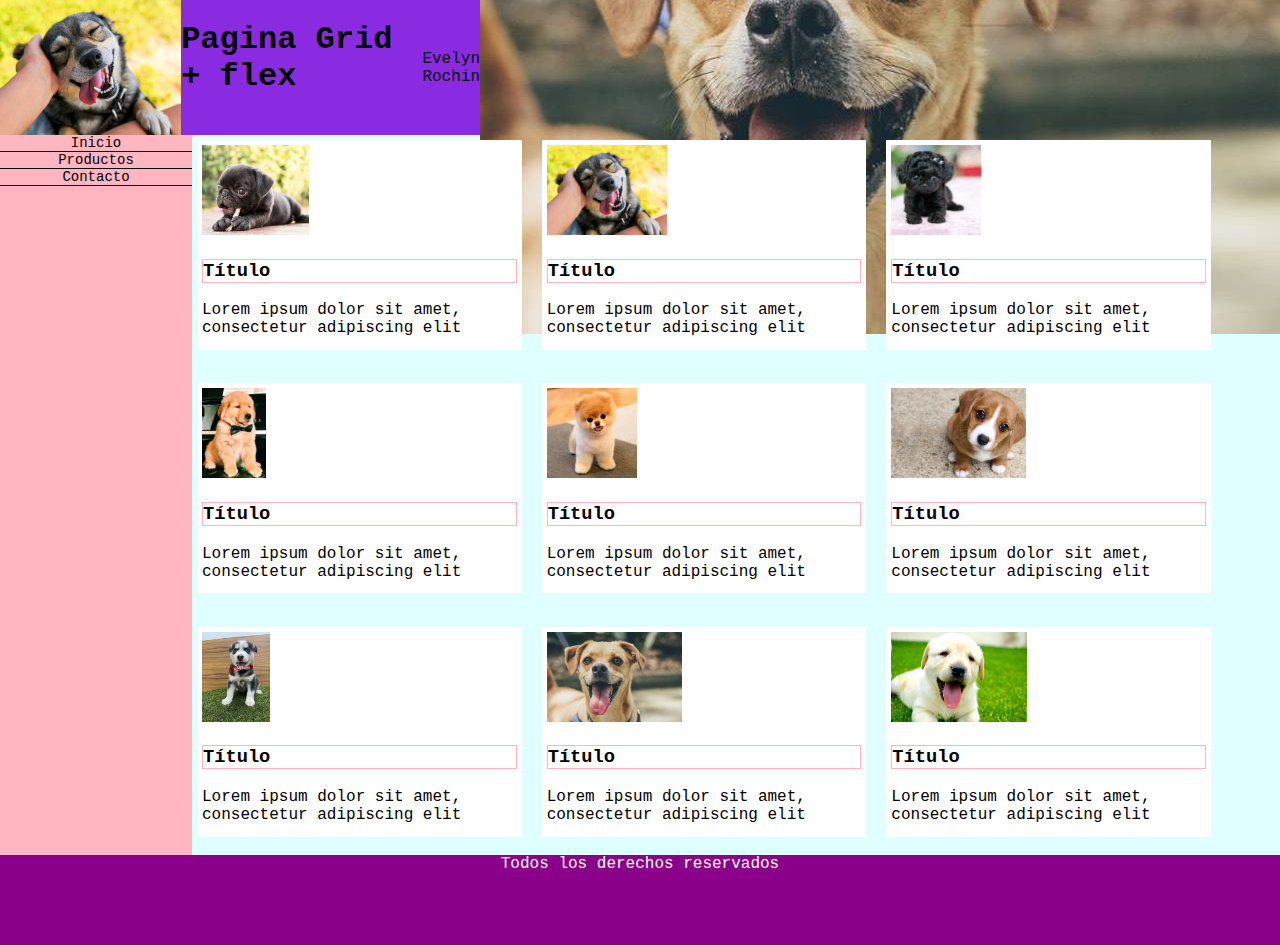
<file: 04_cssgrid/4_1_grid_pag/index.html>
<!DOCTYPE html>
<html lang="es">
<head>
    <meta charset="UTF-8">
    <meta http-equiv="X-UA-Compatible" content="IE=edge">
    <meta name="viewport" content="width=device-width, initial-scale=1.0">
    <title>venta articulos</title>
    <link rel="stylesheet" href="css/style.css">
</head>
<body>
    <header>
        <div>
            <img src="img/cachorro2.jpg" alt="">
            <h1>Pagina Grid + flex</h1>
        </div>
        <nav aria-label="nav1">
            <a href=""></a>
            <span>Evelyn Rochin</span>
            <img src="img/cachorro8.jpg" alt="">
        </nav>
    </header>
    <main>
        <aside>
            <nav aria-labelledby="nav2">
                <a href="index.html">Inicio</a>
                <a href="#cachorro8">Productos</a>
                <a href="https://www.google.com/search?q=perritos&rlz=1C1GCEB_enMX971MX971&source=lnms&tbm=isch&sa=X&ved=2ahUKEwjb8srkv7D4AhWhIUQIHT9EDjIQ_AUoAXoECAIQAw&biw=1280&bih=577&dpr=1.5#imgrc=-2XHLvUZFf_drM">Contacto</a>
            </nav>
        </aside>
        <section>
            <article>
                <img id="#cachorro1" src="img/cachorro1.jpg" class="cachorros" alt="cachorro1">
                <h3>T&iacute;tulo</h3>
                <p>Lorem ipsum dolor sit amet, consectetur adipiscing elit</p>
            </article>
            <article>
                <img src="img/cachorro2.jpg" class="cachorros" alt="cachorro2">
                <h3>T&iacute;tulo</h3>
                <p>Lorem ipsum dolor sit amet, consectetur adipiscing elit</p>
            </article>
            <article>
                <img src="img/cachorro3.jpg" class="cachorros" alt="cachorro3">
                <h3>T&iacute;tulo</h3>
                <p>Lorem ipsum dolor sit amet, consectetur adipiscing elit</p>
            </article>
            <article>
                <img src="img/cachorro4.jpg" class="cachorros" alt="cachorro4">
                <h3>T&iacute;tulo</h3>
                <p>Lorem ipsum dolor sit amet, consectetur adipiscing elit</p>
            </article>
            <article>
                <img src="img/cachorro5.jpeg" class="cachorros" alt="cachorro5">
                <h3>T&iacute;tulo</h3>
                <p>Lorem ipsum dolor sit amet, consectetur adipiscing elit</p>
            </article>
            <article>
                <img src="img/cachorro6.jpg" class="cachorros" alt="cachorro6">
                <h3>T&iacute;tulo</h3>
                <p>Lorem ipsum dolor sit amet, consectetur adipiscing elit</p>
            </article>
            <article>
                <img src="img/cachorro7.jpg" class="cachorros" alt="cachorro7">
                <h3>T&iacute;tulo</h3>
                <p>Lorem ipsum dolor sit amet, consectetur adipiscing elit</p>
            </article>
            <article>
                <img id="#cachorro8" src="img/cachorro8.jpg" class="cachorros" alt="cachorro8">
                <h3>T&iacute;tulo</h3>
                <p>Lorem ipsum dolor sit amet, consectetur adipiscing elit</p>
            </article>
            <article>
                <img src="img/cachorro9.jpg" class="cachorros" alt="cachorro9">
                <h3>T&iacute;tulo</h3>
                <p>Lorem ipsum dolor sit amet, consectetur adipiscing elit</p>
            </article>
        </section>
    </main>
    <footer>
        <p>Todos los derechos reservados</p>
    </footer>
</body>
</html>
</file>
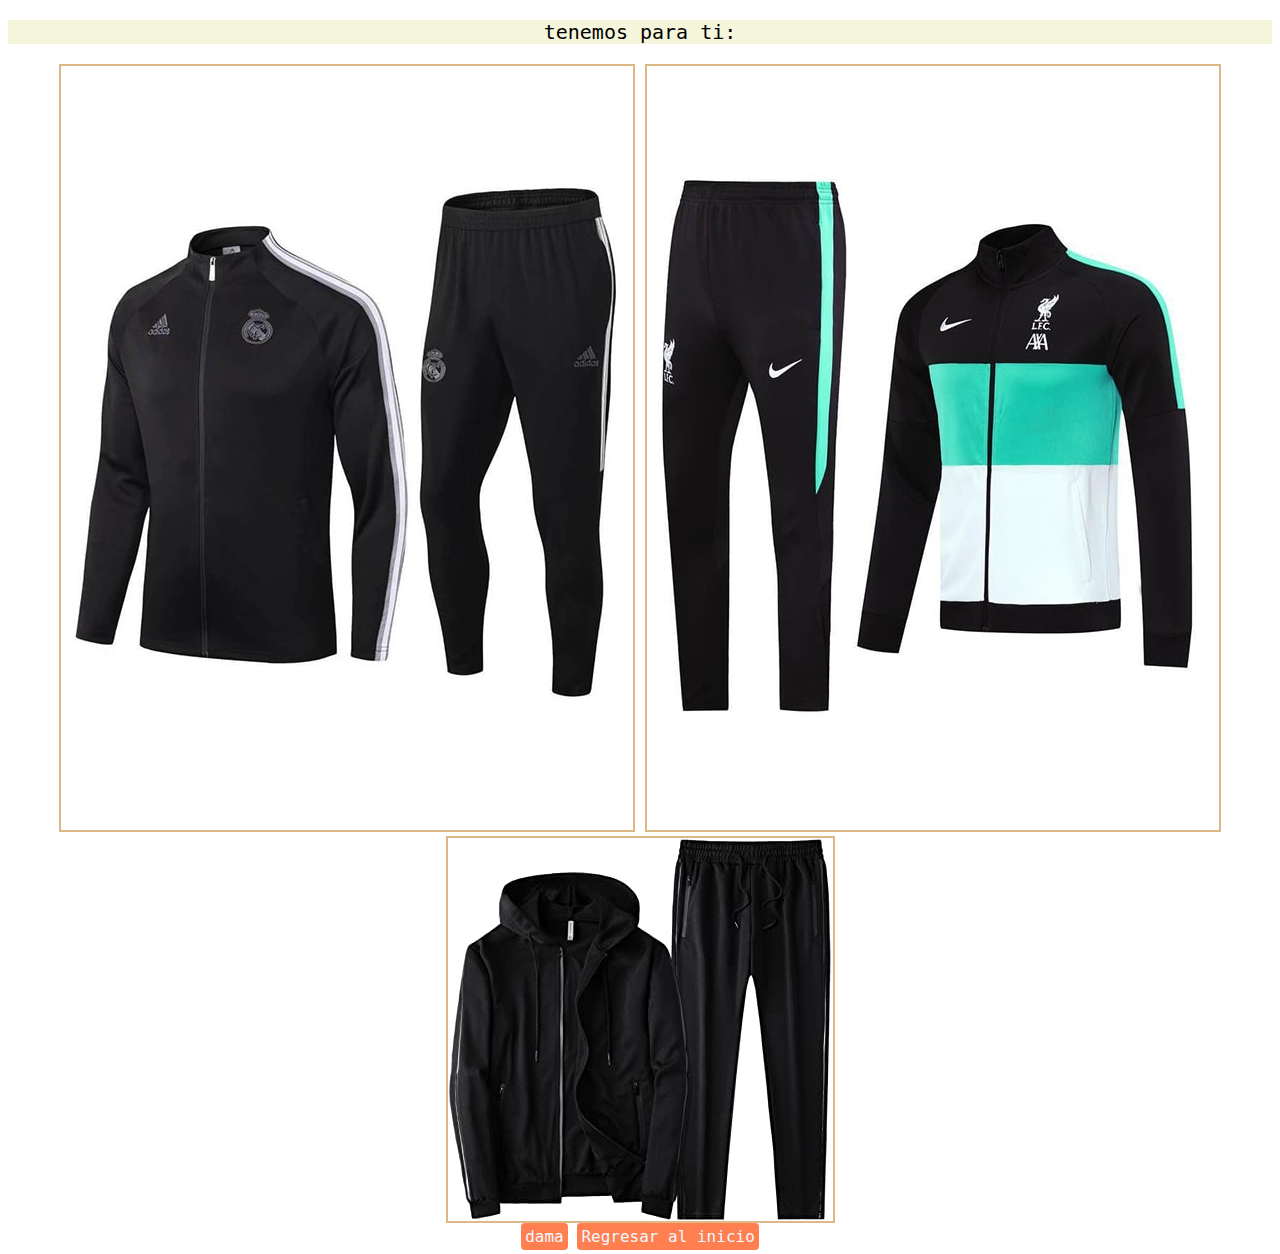
<file: ejercicio1/caballero.html>
<!DOCTYPE html>
<html lang="en">
<head>
    <meta charset="UTF-8">
    <meta http-equiv="X-UA-Compatible" content="IE=edge">
    <meta name="viewport" content="width=device-width, initial-scale=1.0">
    <title>Caballero</title>
    <link rel="stylesheet" href="css/style.css">
</head>
<body>
    <main>
        <p>tenemos para ti:</p>
        <img src="img/conjunto-deportivo.jpg" alt="conjunto-deportivo">
        <img src="img/conjunto-deportivo 2.jpg" alt="conjunto-deportivo">
        <img src="img/sudadera.jpg" alt="conjunto">
    </main>
    <footer>
        <a href="dama.html">dama</a> 
        <a href="index.html">Regresar al inicio</a>
    </footer>
    
</body>
</html>
</file>
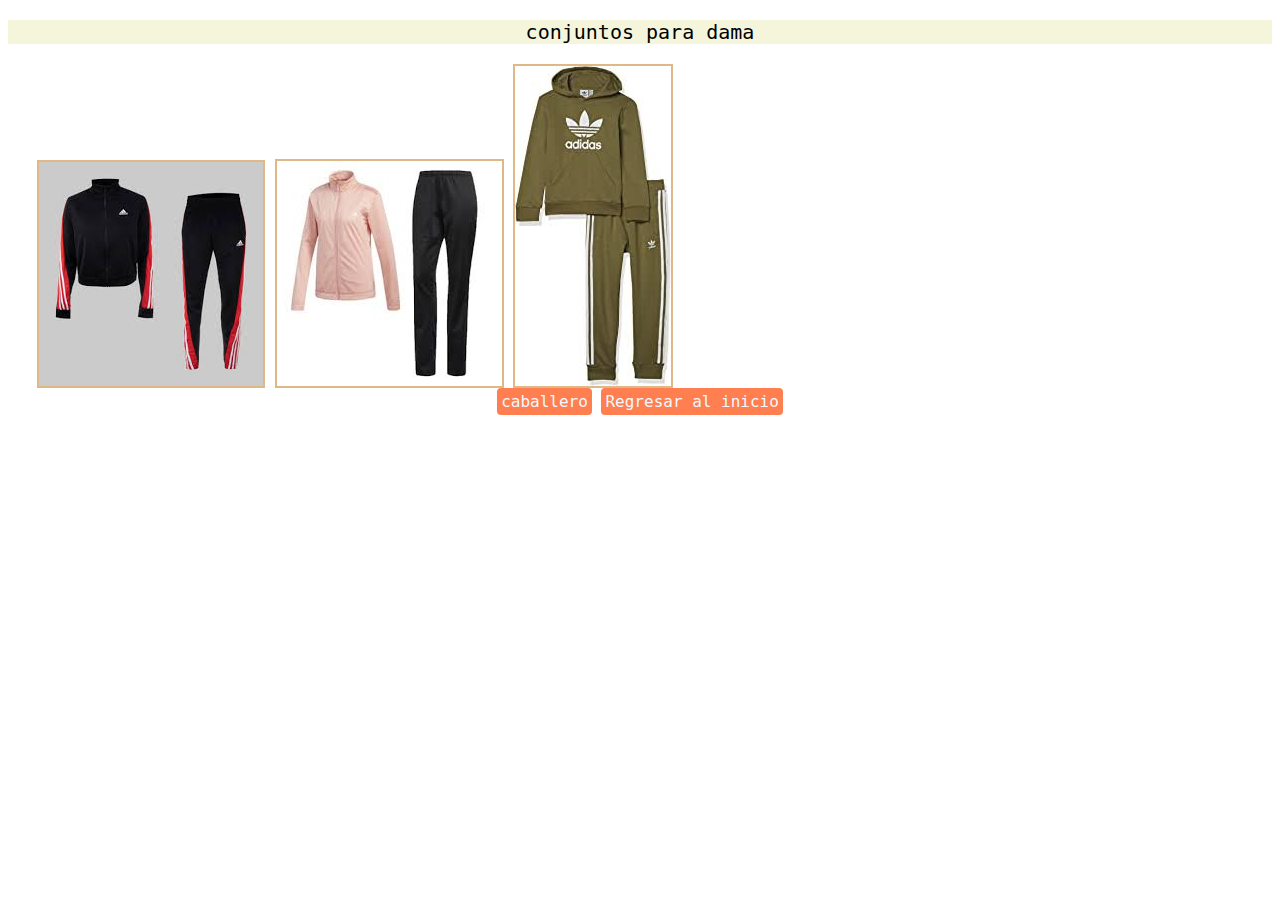
<file: ejercicio1/dama.html>
<!DOCTYPE html>
<html lang="en">
<head>
    <meta charset="UTF-8">
    <meta http-equiv="X-UA-Compatible" content="IE=edge">
    <meta name="viewport" content="width=device-width, initial-scale=1.0">
    <title>Dama</title>
    <link rel="stylesheet" href="css/style.css">
</head>
<body>
    <header>
        <p>conjuntos para dama</p>
    </header>
    <main>
        <img src="img/conjunto-dama.jpg" alt="conjunto dama deportivo">
        <img src="img/conjunto-dama2.jpg" alt="conjunto dama deportivo">
        <img src="img/conjunto-dama3.jpg" alt="conjunto dama deportivo">
        <iframe width="560" height="315" src="https://www.youtube.com/embed/Vn0Qs7mpB24" title="YouTube video player" frameborder="0" allow="accelerometer; autoplay; clipboard-write; encrypted-media; gyroscope; picture-in-picture" allowfullscreen></iframe>
    </main>
    <footer>
        <a href="caballero.html">caballero</a> 
        <a href="index.html">Regresar al inicio</a>
    </footer>
    
</body>
</html>
</file>
<file: 03_boxmodel/css/style.css>
body{
    margin: 0;
    padding: 0;
}
.tarjeta{
    width: 50%;
    height: 50%;
    text-align: center;
    border-radius: 15px;
    box-shadow: 3px 3px #000;
}
img{
    width: 200px;
}
.info{
    display: inline-block;
    width: 300px;
}
</file>
<file: 04_cssgrid/css/style.css>
body{
    margin: 0px;
}
main{
    background-color: aqua;
    display: grid;
    column-gap: 10px;
    row-gap: 10px;
    grid-template-columns: auto auto auto auto; 
}

article{
    background-color: crimson;
    color: #fff;
    text-align: center;
}
.item1{
    grid-column-start: 1;
    grid-column-end: 3;
}
.item2{
    grid-column-start: 2;
    grid-column-end: 4;
}
.item3{
    grid-column-start: 1;
    grid-column-end: 3;
}
</file>
<file: 05_css_responsive/css/style.css>
body{
    background-color: black;
    color: white;
    padding: 10px;
    margin: 0px;
    text-align: center;
}
img{
    height: 30vh;
}
p{
    font-size: 20px;
}
span{
    font-size: 0.75em;
}
h3{
    font-size: 1rem;
}
@media screen and (min-width:794px){
    body{
        background-color: blue;
        margin: 25px;
    }
    figure{
        float: left;
        width: 45%;
        margin: 4%;
    }
}
@media only screen and (min-width:1020px){
    body{
        background-color: red;
        margin: 25px;
    }
    figure{
        width: 30%;
        margin: 2%;
    }
}
</file>
<file: 05_responsibe/css/style.css>
/*  Tutorial REM, EM, VW, VH YouTube - https://youtu.be/6uJPTM0AaFc */

* {
    margin: 0px;
    padding: 0px;
    box-sizing: border-box;
    font-family: sans-serif;
  }
  
  body {
    height: 100vh;
  }
  
  #size {
    position: absolute;
  
    /*  positioning screen size below our main text */
    top: 35%;
    left: 50%;
  
    transform: translate(-50%);
  
    color: red;
    font-size: 35px;
  }
  
  /*👇👇 Experiment Here 👇👇*/
  
  html {
    font-size: 16px;
  }
  
  .text {
    font-size: 3rem;
  }
  
  .box {
    width: 150px;
    height: 50%;
    background-color: skyblue;
    display: grid;
    place-content: center;
    font-size: 25px;
  
    display: none;
  }
  
  @media (max-width: 1400px) {
    html {
      font-size: 25px;
    }
  }
  
  @media (max-width: 768px) {
    html {
      font-size: 18px;
    }
  }
  
  @media (max-width: 450px) {
    html {
      font-size: 12px;
    }
  }
</file>
<file: ejercicio1/css/style.css>
body{
    text-align: center;
    font-family: 'monospace', 'sans-serif';
}
form{
    background-color: lightblue !important;
    font-size: 16px;
    width: 200px;
    padding: 16px;
    margin: auto;
}
table{
    margin: auto;
}
.img-bazar{
    width: 171px;
}
p{
    background-color: beige;
    font-size: 20px;
}
h1{
    background-color:lightblue ;
}
.logo{
    width: 50px;
}
.logoinsta{
    width: 75px;
}
a {
    background-color: coral;
    text-decoration: none;
    border-radius: 4px;
    padding: 4px;
    color: aliceblue;
}
input[type="button"] {
    padding: 4px 65px;
}
img {
    padding: 2px;
    background: burlywood;
}
</file>
<file: ejercicio2/css/style.css>
body{
    background-color: black;
}
.container{
    background-color: red;
    flex-wrap: wrap;
    flex-direction:column;
    width: 50%;
    margin: auto;
}
.seccionup,.secciondown{
    display: flex;
    flex-direction: row;
    height:210px;
}
.seccionmedia {
    height: 40px;
    background-color: darkblue;
}
.medio{
    background-color: darkblue;
}
.supd1{
    flex-basis: 35%;
    border-bottom: 20px solid #fff;
    border-right: 20px solid #fff;
}
.supd3{
    border-bottom: 20px solid #fff;
    border-left: 20px solid #fff;
}
.sdown1 {
    border-top: 20px solid #FFF;
    border-right: 20px solid #fff;
}
.sdown3 {
    border-top: 20px solid #FFF;
    border-left: 20px solid #fff;
}
</file>
<file: ejercicios-slack/css/style.css>
main{
    height: 100vh;
    width: 80%;
    margin: auto;
    padding: 0px;
}
.padre {
    display: flex;
}
main .izquierda, .derecha{
    display: flex;
    flex-direction: column;
    width: 50%;
}
.izquierda .uno {
    height: 15vh;
    background: darkseagreen;
    border-radius: 1px;
}
.izquierda .dos{
    height: 15vh;
    background: blue;
}
.izquierda .tres{
    height: 20vh;
    background: purple;
}
.izquierda .cuatro{
    height: 5vh;
    background: gray;
    border-radius: 1px; 
}
.derecha .cinco{
    height: 50%;
    background-color: yellow;
    border-radius: 1px; 
}
.derecha .seis{
    height: 50%;
    background-color: orange;
    border-radius: 1px; 
}
p {
    color: white;
    text-align: center;
    margin-top: 4px;
    font-family: monospace;
    font-size: larger;
    font-weight: bold;
}
</file>
<file: proyecto_final_pinterest_equipo_1/css/style.css>
*{
    box-sizing: border-box;
    font-family: -apple-system, BlinkMacSystemFont, "Segoe UI", Roboto, Oxygen-Sans, Ubuntu, Cantarell, "Fira Sans", "Droid Sans", "Helvetica Neue", Helvetica, "ヒラギノ角ゴ Pro W3", "Hiragino Kaku Gothic Pro", メイリオ, Meiryo, "ＭＳ Ｐゴシック", Arial, sans-serif, "Apple Color Emoji", "Segoe UI Emoji", "Segoe UI Symbol";
}
img{
    width: 100%;
}
body{
    height: 100vh;
}

.navHeader {
    width: 100%;
    position: relative;
    display: flex;
    font-size: 18px;
    font-weight: 700;
    position: fixed;
    z-index: 100;
    background: white;
    flex-direction: column;
    margin-top: -55px;
}

.navHeader .contenedorPrincipalHeader {
    height: 80px;
    align-items: center;
    display: flex;
    flex-direction: row;
    padding: 8px 12px 0px 16px;
    width: 100%;
}

.navHeader .contenedorPrincipalHeader .fase1{
    display: flex;
    flex-direction: row;
    border: 10px solid white;
    cursor: pointer;
    padding-left: 24px;
}

.navHeader .contenedorPrincipalHeader .fase1 .logo {
    width: 20px;
    height: 20px;
}

.navHeader .contenedorPrincipalHeader .fase2{
    width: 300px;
}

.navHeader .contenedorPrincipalHeader .fase2{
    width: 300px;
}

.navHeader .contenedorPrincipalHeader .fase2 a{
    -webkit-font-smoothing: antialiased;
    color: black;
    text-decoration: none;
    color: black;
    padding-top:15px;
    padding-bottom:15px;
    padding-left:15px;
    padding-right:15px;
}
.div-svg-lupa {
    margin-left: 8px;
    margin-right: 8px;
}
.round {
    border: 1px solid rgba(0, 0, 0, .1);;
    background: transparent;
    width: 100%;
    height: 40px;
    border-radius: 15px;
    font-size: 16px !important;
    font-weight: normal;
    outline: none;
    border: none;
    color: #333;
    font-family: -apple-system,BlinkMacSystemFont,"Segoe UI",Roboto,Oxygen-Sans,Ubuntu,Cantarell,"Fira Sans","Droid Sans","Helvetica Neue",Helvetica,"ヒラギノ角ゴ Pro W3","Hiragino Kaku Gothic Pro",メイリオ,Meiryo,"ＭＳ Ｐゴシック",Arial,sans-serif,"Apple Color Emoji","Segoe UI Emoji","Segoe UI Symbol";
}


.corner {
    position: absolute;
    top: 10px;
    left: 5px;
    height: 20px;
    width: 20px;
    z-index: 10;
    border-radius: 10px;
    border: none;
}

.search {
    box-sizing: content-box;
    position: relative;
    width: 52%;
    height: 60px;
    display: flex;
    flex-direction: row;
    border-radius: 50px;
    background-color: #f0f0f0;
    align-items: center;
    padding-left: 8px;
}
.search-2{
    display: none;
}
.search:hover {
    background: rgba(0, 0, 0, .15);
}
.search:focus {
    border: 3px solid aqua;
}
.iconos-img{
    width: 30px;
    height: 30px;
}
.iconos.letter {
    background: #ddd;
    border-radius: 100%;
    padding: 8px;
}
.iconos-img-l{
    width: 15px;
    height: 15px;
}
.navHeader .contenedorPrincipalHeader .inicio {
    display: flex;
    flex-direction: row;
    margin-right: 16px;
}
.navHeader .contenedorPrincipalHeader .inicio .inicioSesion {
    background-color: rgba(238, 233, 233, 0.911);
    color: black;
    border-radius: 12px;
    border-width: 0px;
    height: 40px;
}

.navHeader .contenedorPrincipalHeader .inicio .inicioSesion:hover {
    background-color: #ded5d5;
}

.navHeader .contenedorPrincipalHeader .inicio .registrarse {
    margin-left: 10px;
    background-color: red;
    color: white;
    border-radius: 12px;
    border-width: 0px;
    height: 40px;
}

.navHeader .contenedorPrincipalHeader .inicio .registrarse:hover {
    background-color: rgb(197, 6, 6);
}
.abtn-inicio{
    background-color: black !important;
    color: white !important;
    border-radius: 24px;
}
.iconos {
    display: flex;
    flex-direction: row;
    border: 10px solid white;
    cursor: pointer;
}
.iconos:hover {
    border: 10px solid rgba(0, 0, 0, .0);
    border-radius: 100px;
    background-color: rgba(0, 0, 0, .1);
}
.fase2down{
    display: none;
}
.fase2down a{
    color: black;
}


/* .contenedor{
    padding: 1rem;
} */
.img-content{
    position: relative;
    overflow: hidden;
}
.img-content img{
    width: 100%;
}
.contenedor:hover .texto{
    display: flex;
}
.contenedor:hover .div-btn-down{
    display: flex;
}
.contenedor:hover img {
    opacity: .9;
}
.texto, .div-btn-down{
    display: none;
    position: absolute;
    top:0;
    width: 100%;
    height: 94%;
    opacity: 0.9;
    border-radius: 30px;
    cursor: zoom-in;
}
.texto{
    justify-content: flex-end;
    align-items: flex-start;
}
.div-btn-down {
    background: rgba(0, 0, 0, .0);
    justify-content: center;
    align-items: end;
    border-radius: 30px;
}
.texto h1{
    padding: 8px 16px;
    background-color: red;
    border-radius: 8px;
    color: white;
    font-size: 16px;
    cursor: pointer;
}
.iconos-d-crecer {
    background: rgba(255,255,255,.6);
    border-radius: 100px;
    width: 150px;
    height: 44px;
}
img.iconos-img-crecer {
    height: 50%;
    width: 100%;
    margin-left: -50px;
    margin-right: -50px;
}
img.iconos-img-subir{
    height: 20px !important;
}
.iconos-d-subir, .iconos-d-puntos,.iconos-d-crecer{
    background: rgba(255,255,255,.6);
    border-radius: 100px;
    width: 30px;
    height: 30px;
    display: flex;
    justify-content: center;
    align-items: revert;
    cursor: pointer;
}
  
@media  screen and (min-width:997px) and (max-width:1150px){
    .navHeader .contenedorPrincipalHeader .fase2 {
        width: 380px;
    }
}
@media  screen and (max-width:996px){
    .navHeader .contenedorPrincipalHeader{
        padding-left: 0px;
        margin-left: -5px;
    }
    .navHeader .contenedorPrincipalHeader .fase1{
        padding-left: 0px;
    }
    .fase2down{
        display: flex;
        text-decoration: none;
        width: 200px;
    }
    a.btn-inicio-down {
        text-decoration: none;
    } 
    .fase2{
        display: none;
    }
    img.iconos-img-down {
        width: 16px  !important;
        height: 16px !important;
    } 
}
@media screen and (max-width:572px){
    .div-svg-lupa {
        margin-left: 4px;
        margin-right: 4px;
    }
    .search-2{
        display: flex;
        border: 10px solid white;
    }
    .search{
        display: none;
    }
    .search-2:hover {
        display: flex;
        border-radius: 100px;
        border-color: rgba(0, 0, 0, .0);
        background-color: rgba(0, 0, 0, .1);
        cursor: pointer;
    }
    
}
@media screen and (max-width:420px) {
    .iconos{
        display: none;
    }
    .down{
        display: block;
    }
    .navHeader .contenedorPrincipalHeader .fase1 {
        padding-left: 30px;
    }

}
@media screen and (min-width:701px) and (max-width:900px){
    .column{
        flex: 30% !important;;
    }
}
@media screen and (min-width:579px) and (max-width:700px){
    .column{
        flex: 50% !important;;
    }
}
@media screen and (min-width: 50px) and (max-width: 580px){
    .column {
        flex: 100% !important;
    }
}



/* Omar */
.row{
    display: flex;
    padding: 5px;
    flex-wrap: wrap;
    margin-top: 50px;
  }
  
  .column{
      flex: 10%;
      padding: 10px;
  }
  
  .column img{
      margin-top: 5px;
  }

  .img-principal{
    border-radius: 30px;
    width: 100%;
    height: auto;
    object-fit: cover;

  }

  .column img:hover{
    opacity: 0.3;
}

.popout {
    display: none;
    flex-direction: column;
    position: absolute;
    width: 320px;
    height: 180px;
    border: 1px solid;
    border-radius: 12px;
    box-shadow: 0px 0px 5px 1px black;
    border-color: white;
    font-size: 14px;
    top: 100%;
    right: 3%;
    background-color: white;
}

.popout .acercade {
    display: flex;
    flex-direction: column;
    height: 20px;
    margin-left: 12px;
    margin-top: 12px;
}

.popout .separacion {
    display: flex;
    flex-direction: column;
    margin-top: 12px;
}

.popout .separacion .line {
    border-top: 1px solid;
    width: 100%;
}

.popout .solicitud {
    display: flex;
    flex-direction: row;
    height: 70px;
    margin-left: 12px;
}

.popout .solicitud .solicitudes {
    display: flex;
    flex-direction: row;
    align-items: center;
    width: 230px;
}

.popout .acercade span {
    width: max-content;
}

.popout .acercade span:hover {
    border-bottom: 1px solid;
    border-bottom-color: black;
}

.popout .solicitud .btnSolicitudes {
    width: 40px;
    height: 24px;
    align-self: center;
    border-style: solid;
    border-width: 0.6667px;
    border-radius: 48px;
    border-color: rgb(118, 118, 118);
}

.popout .solicitud .btnSolicitudes .activarcheck {
    width: 24px;
    height: 24px;
    border-style: solid;
    border-width: 0.6667px;
    border-radius: 48px;
    border-color: rgb(118, 118, 118);
}

.form-loging {
display: none;
position: fixed;
border:  solid 1px;
bottom: 0;
right: 15px;
z-index: 9;
}

.form-container {
max-width: 300px;
padding: 10px;
background-color: white;
}

.form-container .top{
font-size:large;
text-align: center;
}

.form-container .center{
font-size: medium;
text-align: center;
font-weight: normal;
}

.form-container .bottom{
font-size: smaller;
text-align: left;
font-weight: normal;
}

.form-container .Google {
background-color: white;
color: black;
padding: 16px 20px;
border: 1px black solid;
cursor: pointer;
width: 100%;
margin-bottom:10px;
opacity: 0.8;
border-radius: 25px;
font-weight: bold;
text-align: left;
font-size: medium;
}

.form-container .Facebook {
background-color: blue;
color: white;
font-weight: bold;
padding: 16px 20px;
border: none;
cursor: pointer;
width: 100%;
margin-bottom:10px;
opacity: 0.8;
border-radius: 25px;
font-weight: bold;
text-align: left;
font-size: medium;
}

.form-container .btn:hover, .open-button:hover {
opacity: 1;
}

.form-container .Google img{
width: 55px;
height: 25px;
}

.form-container .Facebook img{
width: 55px;
height: 25px;
}
</file>
<file: 04_cssgrid/4_1_grid_pag/css/style.css>
body{
    font-family: 'Courier New', Courier, monospace !important;
    font-size: 16px;
    margin: 0;
    padding: 0;
}
header{
    display: flex;
    flex-direction: row;
    background-color: blueviolet;
    height: 15vh;
    justify-content: space-between;
    width: 100%;
}
header div{
    display: flex;
    flex-direction: row;
}

header nav{
    align-items: center;
    display: flex;
    flex-direction: row;
    height: 100%;
}

header nav a{
    color: black;
    font-size: 2px;
    text-decoration: none;
}

main{
    background-color: lightcyan;
    display: flex;
    flex-direction: row;
    width: 100%;
    height: 80vh;
}

aside{
    height: 80vh;
    width: 15%;
    background-color: lightpink;
}
aside nav{
    display: flex;
    flex-direction: column;
}

aside nav a{
    border-bottom:  1px solid #000;
    color: #000;
    font-size: 14px;
    text-align: center;
    text-decoration: none;
    width: 100%;
}

aside nav a:hover{
    background-color: lavenderblush;
}

section{
    display: grid;
    grid-template-columns: 1fr 1fr 1fr;
    grid-template-rows: 1fr 1fr 1fr;
    gap: 10px 10px;
    grid-template-areas: 
    "..."
    "..."
    "...";
    height: 80vh;
    width: 80%;
    overflow-y: scroll;
}
section article{
    background-color: #fff;
    margin: 5px;
    padding: 5px;
    height: 200px;
}
article img {
    height: 10vh;
}
article img:hover{
    height: 14vh;
}

footer{
    display: flex;
    background-color: darkmagenta;
    flex-direction: row;
    height: 10vh;
    justify-content: center;
    width: 100%;
}
footer p{
    margin: 0px;
    color: #fff;
}

h3 {
    border: 1px solid lightpink;
    color: black;
}

h3:hover {
    background: lightpink;
    color: #fff;
}

@media only screen and (max-width:600px){
    section {
        grid-template-columns: none !important;
    }
}
</file>
